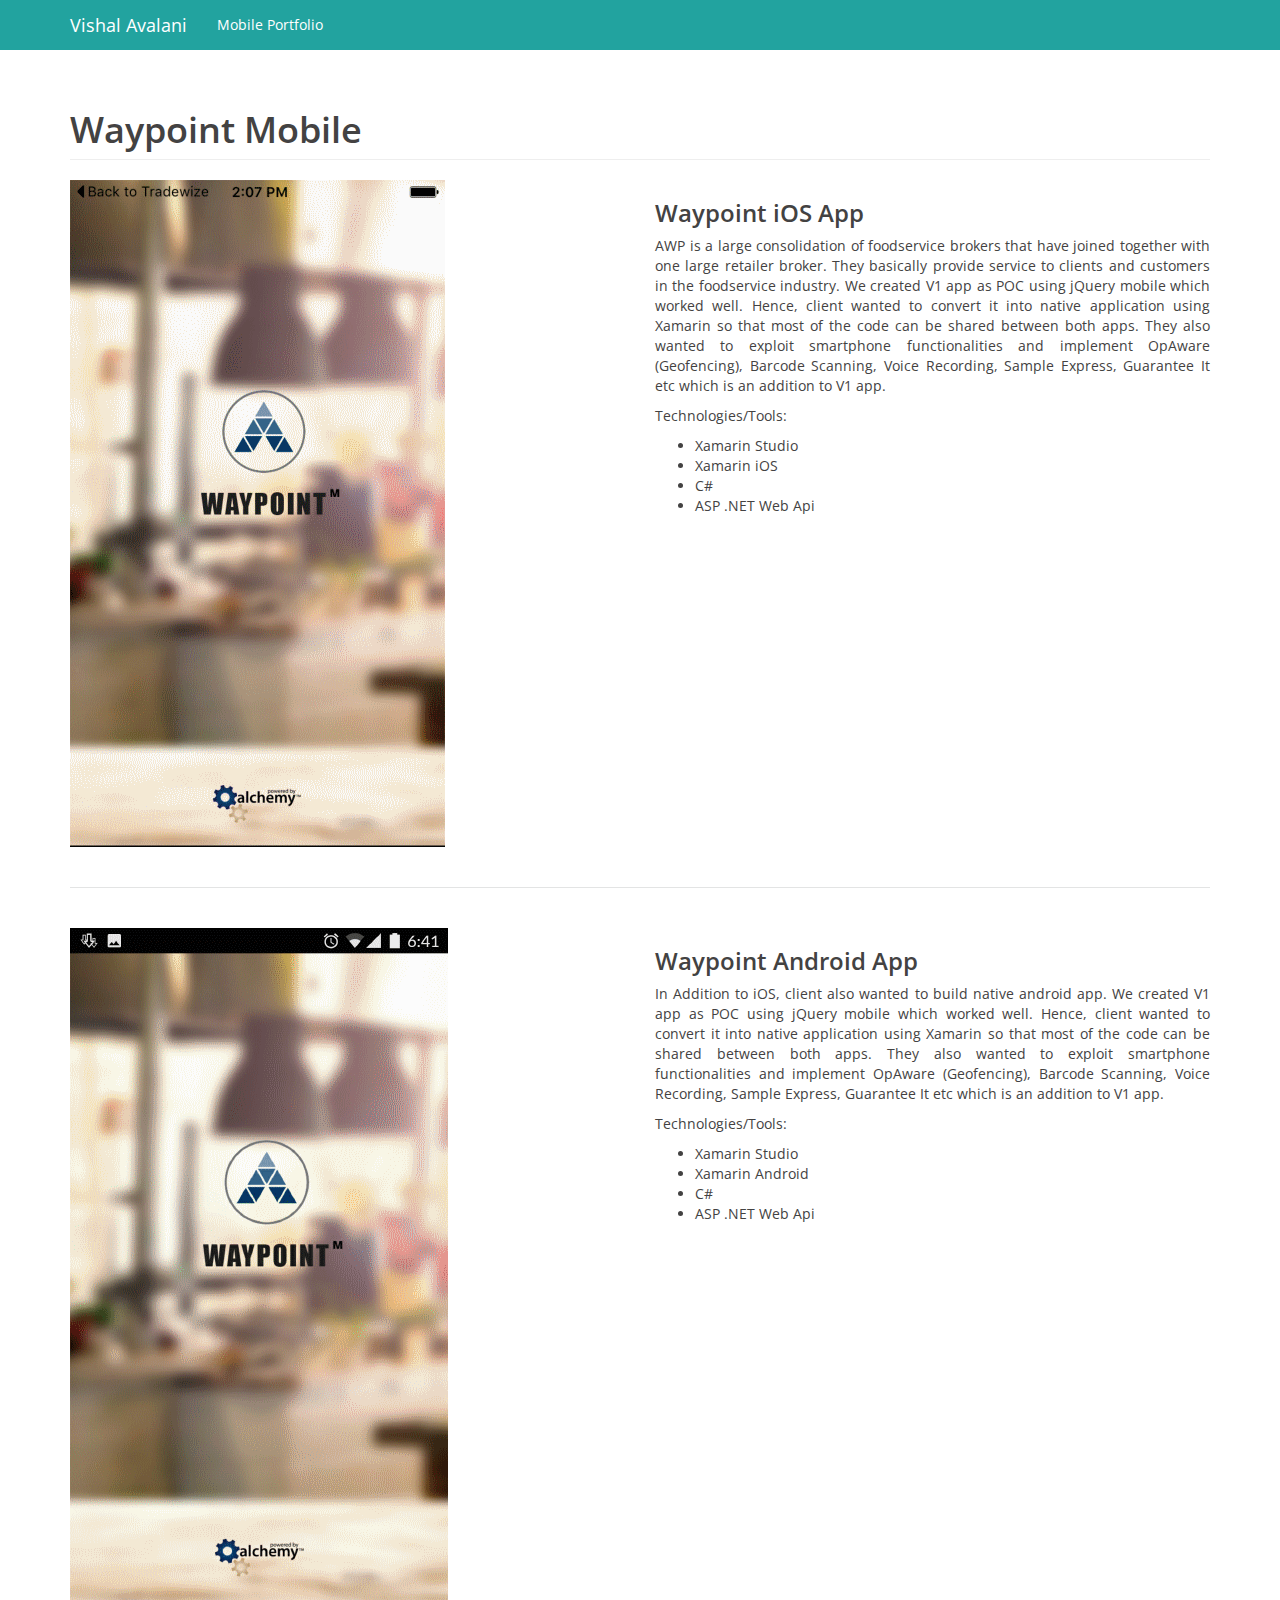
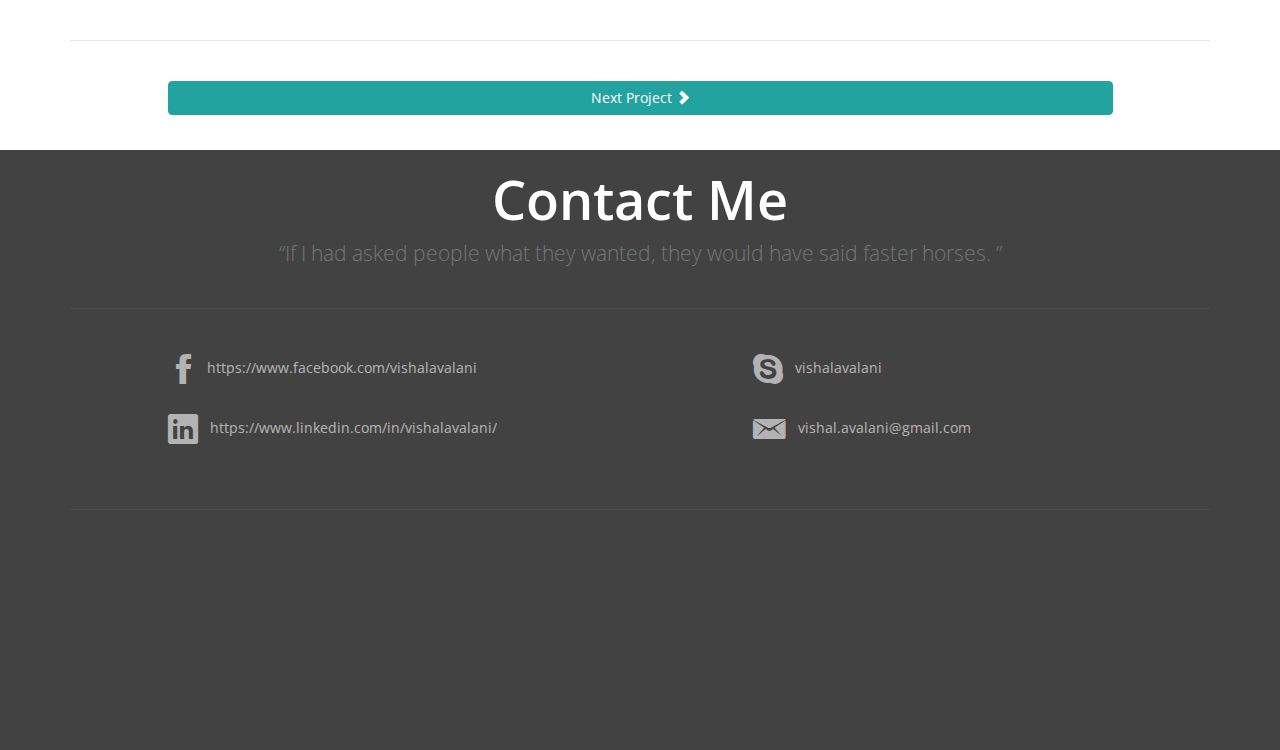
<file: portfolio/mobile.html>
﻿<!DOCTYPE html>
<html lang="en">
<head>
    <meta http-equiv="content-type" content="text/html; charset=UTF-8" />
    <meta http-equiv="content-script-type" content="text/javascript" />
    <meta http-equiv="content-style-type" content="text/css" />
    <meta http-equiv="content-language" content="en" />
    <meta name="viewport" content="width=device-width, initial-scale=1.0" />

    <meta name="ROBOTS" content="NOINDEX, NOFOLLOW">
    <meta name="googlebot" content="noindex">
    <title>Mobile Portfolio</title>
    <!-- Bootstrap core CSS Test Git-->

    <link href="http://fonts.googleapis.com/css?family=Open+Sans:300,600,700" rel="stylesheet" type="text/css" />
    <link href="../css/bootstrap.min.css" rel="stylesheet" />
    <link href="../css/ionicons.min.css" rel="stylesheet" />
    <link href="../css/mobile.css" rel="stylesheet" />
    <link rel="shortcut icon" href="favicon.ico" type="image/x-icon" />
    <link rel="icon" href="favicon.ico" type="image/x-icon" />
</head>
<body>
    <!-- Navigation -->
    <nav class="navbar navbar-inverse navbar-fixed-top" role="navigation">
        <div class="container">
            <!-- Brand and toggle get grouped for better mobile display -->
            <div class="navbar-header">
                <button type="button" class="navbar-toggle" data-toggle="collapse" data-target="#bs-example-navbar-collapse-1">
                    <span class="sr-only">Toggle navigation</span>
                    <span class="icon-bar"></span>
                    <span class="icon-bar"></span>
                    <span class="icon-bar"></span>
                </button>
                <a class="navbar-brand" href="/">Vishal Avalani</a>
            </div>
            <!-- Collect the nav links, forms, and other content for toggling -->
            <div class="collapse navbar-collapse" id="bs-example-navbar-collapse-1">
                <ul class="nav navbar-nav">
                    <li>
                        <a href="../portfolio/mobile.html">Mobile Portfolio</a>
                    </li>
                </ul>
            </div>
            <!-- /.navbar-collapse -->
        </div>
        <!-- /.container -->
    </nav>
    <!-- Page Content -->
    <div class="container">
        <!-- Page Heading -->
        <div class="row">
            <div class="col-lg-12">
                <h1 class="page-header">
                    Waypoint Mobile
                </h1>
            </div>
        </div>
        <!-- /.row -->
        <!-- Project One -->
        <div class="row">
            <div class="col-md-6">
                <img src="../gifs/WaypointiOS.gif" />
            </div>
            <div class="col-md-6">
                <h3>Waypoint iOS App</h3>
                <p style="text-align:justify;">AWP is a large consolidation of foodservice brokers that have joined together with one large retailer broker.  They basically provide service to clients and customers in the foodservice industry. We created V1 app as POC using jQuery mobile which worked well. Hence, client wanted to convert it into native application using Xamarin so that most of the code can be shared between both apps. They also wanted to exploit smartphone functionalities and implement OpAware (Geofencing), Barcode Scanning, Voice Recording, Sample Express, Guarantee It etc which is an addition to V1 app.</p>
                <p>Technologies/Tools:</p>
                <ul>
                    <li>
                        Xamarin Studio
                    </li>
                    <li>
                        Xamarin iOS
                    </li>
                    <li>
                        C#
                    </li>
                    <li>
                        ASP .NET Web Api
                    </li>
                </ul>
            </div>
        </div>
        <!-- /.row -->
        <hr>
        <!-- Project Two -->
        <div class="row">
            <div class="col-md-6">
                <img src="../gifs/WaypointAndroid.gif" />
            </div>
            <div class="col-md-6">
                <h3>Waypoint Android App</h3>
                <p style="text-align:justify;">In Addition to iOS, client also wanted to build native android app. We created V1 app as POC using jQuery mobile which worked well. Hence, client wanted to convert it into native application using Xamarin so that most of the code can be shared between both apps. They also wanted to exploit smartphone functionalities and implement OpAware (Geofencing), Barcode Scanning, Voice Recording, Sample Express, Guarantee It etc which is an addition to V1 app.</p>
                <p>Technologies/Tools:</p>
                <ul>
                    <li>
                        Xamarin Studio
                    </li>
                    <li>
                        Xamarin Android
                    </li>
                    <li>
                        C#
                    </li>
                    <li>
                        ASP .NET Web Api
                    </li>
                </ul>
            </div>
        </div>
        <!-- /.row -->
        <hr>
        <div class="row">
            <div class="col-md-1">&nbsp;</div>
            <div class="col-md-10">
                <a class="btn btn-primary custbutton" href="../portfolio/mobile1.html">Next Project <span class="glyphicon glyphicon-chevron-right"></span></a>
            </div>
            <div class="col-md-1">&nbsp;</div>
        </div>
    </div>
    <div class="background-gray">
        <div id="contact" class="container">
            <h2>Contact Me</h2>
            <p class="lead">
                “If I had asked people what they wanted, they would have said faster horses. ”
            </p>
            <hr />
            <div class="row decresefont">
                <div class="col-md-5 col-md-offset-1">
                    <ul class="no-bullets">
                        <li>
                            <a href="https://www.facebook.com/vishalavalani" target="_blank">
                                <span class="ion-social-facebook font60" style="margin-left:8px;"></span>
                                &nbsp;&nbsp;&nbsp;https://www.facebook.com/vishalavalani
                            </a>
                        </li>
                        <li>
                            <a href="https://www.linkedin.com/in/vishalavalani/" target="_blank">
                                <span class="ion-social-linkedin font60"></span>
                                &nbsp;&nbsp;https://www.linkedin.com/in/vishalavalani/
                            </a>
                        </li>
                    </ul>
                </div>
                <div class="col-md-5 col-md-offset-1">
                    <ul class="no-bullets">
                        <li>
                            <a href="javascript:void(0);">
                                <span class="ion-social-skype font60"></span>
                                &nbsp;&nbsp;vishalavalani
                            </a>
                        </li>
                        <li>
                            <a href="mailto:vishal.avalani@gmail.com">
                                <span class="ion-email font60"></span>
                                <span style="unicode-bidi:bidi-override; direction: rtl;">
                                    moc.liamg@inalava.lahsiv&nbsp;&nbsp;
                                </span>
                            </a>
                        </li>
                    </ul>
                </div>
            </div>
            <hr />
        </div>
    </div>
    <!-- Bootstrap core JavaScript -->
    <script type="text/javascript" src="../js/jquery.min.js"></script>
    <script type="text/javascript" src="../js/bootstrap.min.js"></script>
</body>
</html>
</file>
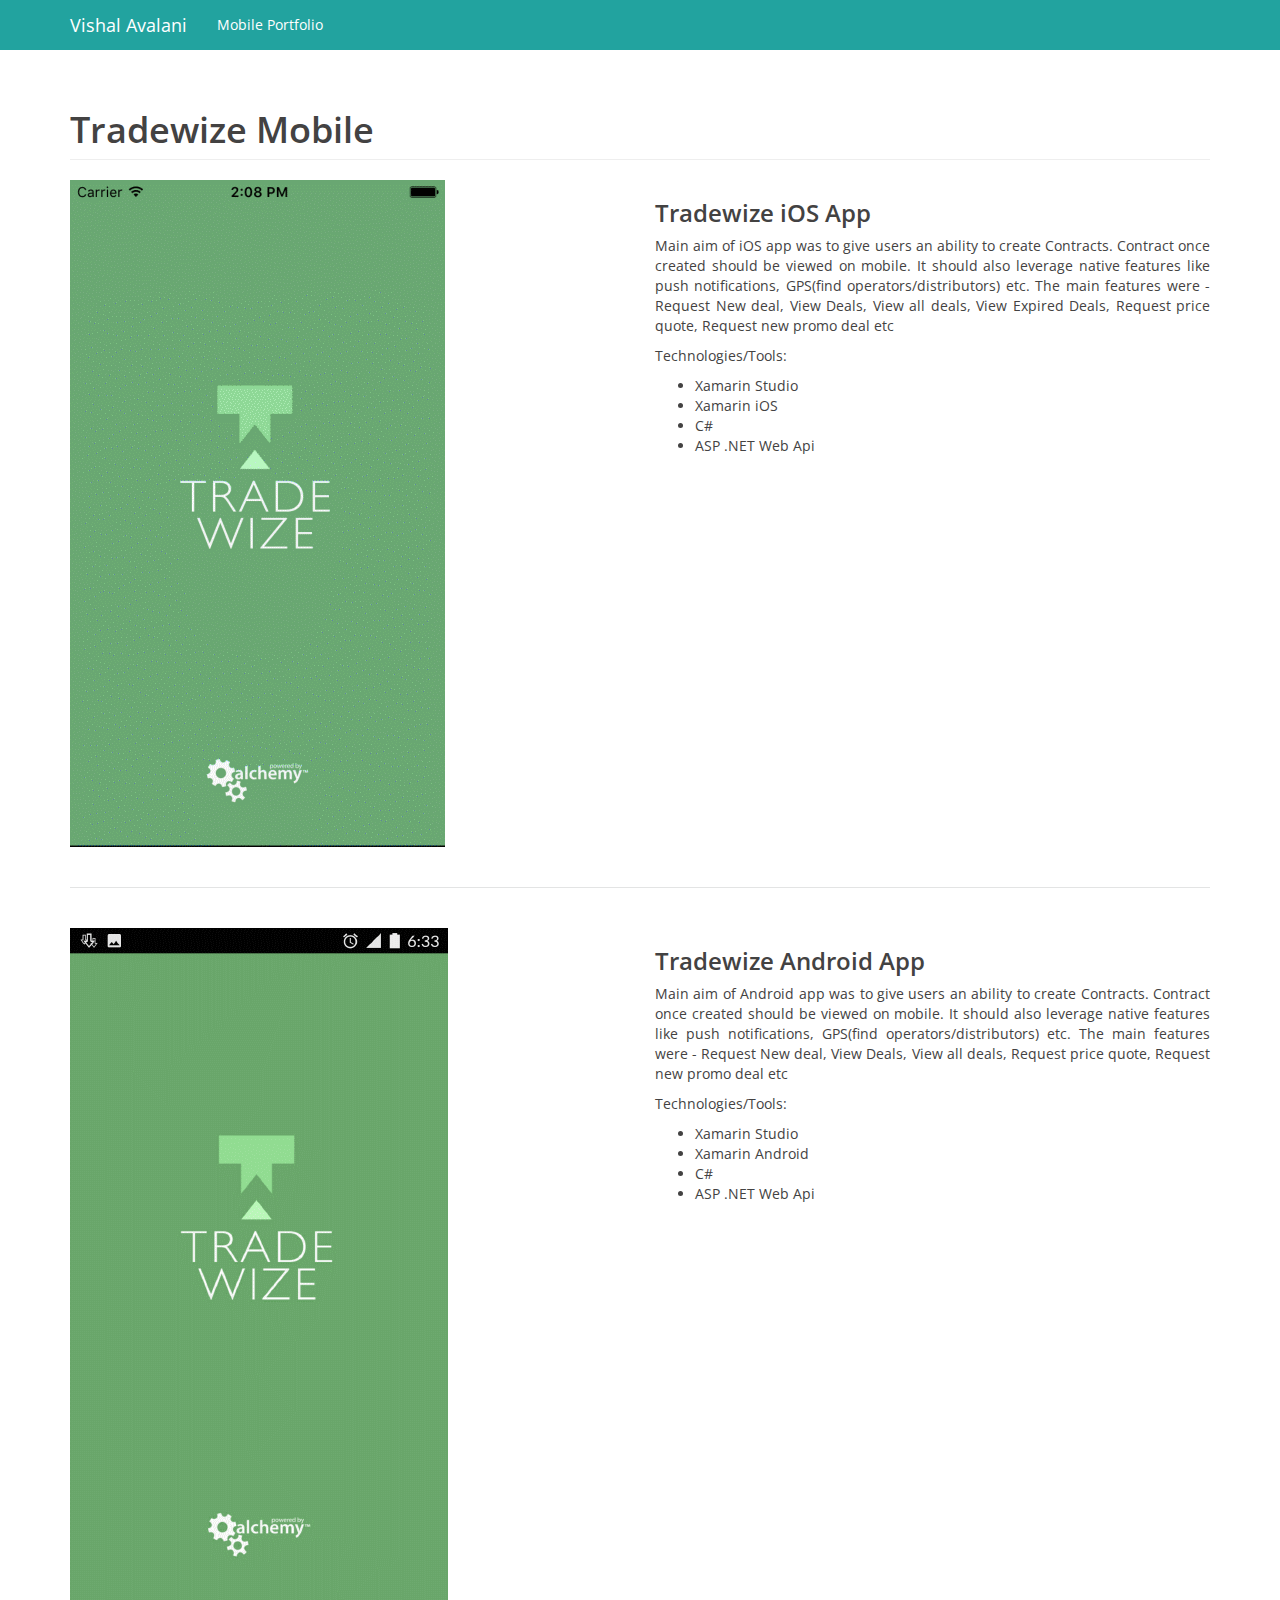
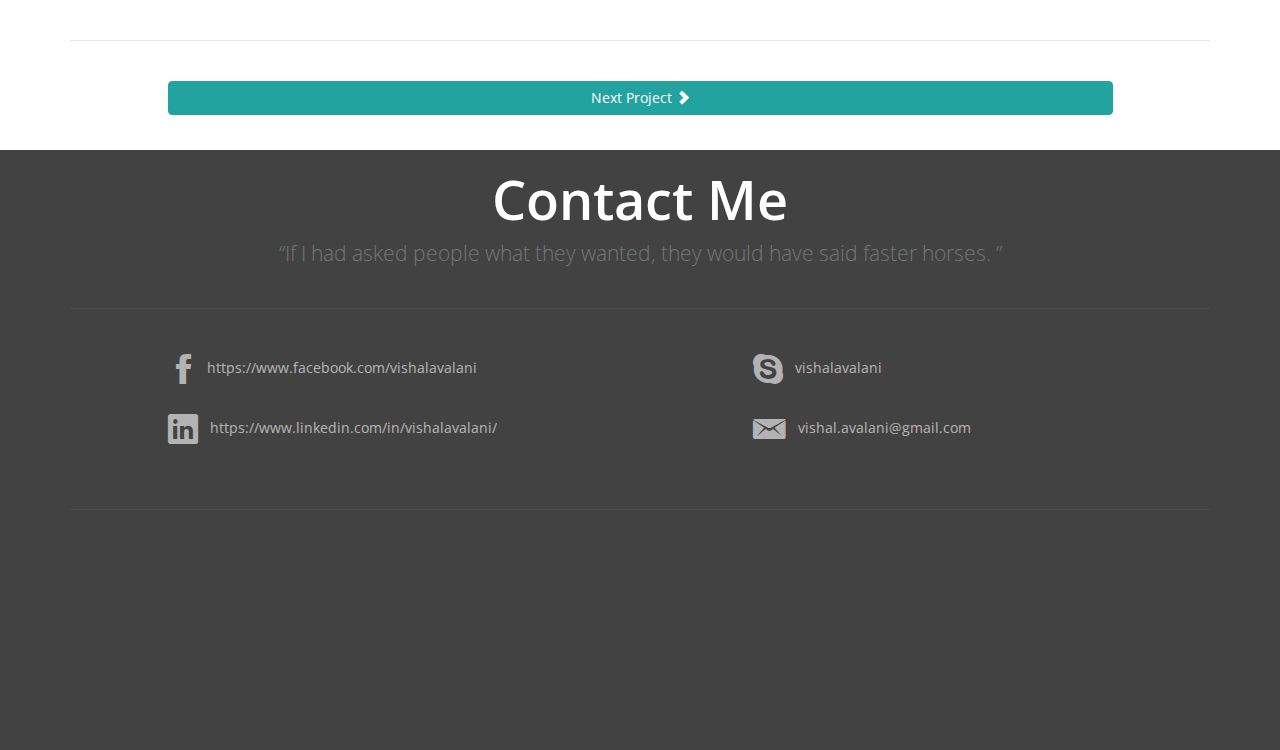
<file: portfolio/mobile1.html>
﻿<!DOCTYPE html>
<html lang="en">
<head>
    <meta http-equiv="content-type" content="text/html; charset=UTF-8" />
    <meta http-equiv="content-script-type" content="text/javascript" />
    <meta http-equiv="content-style-type" content="text/css" />
    <meta http-equiv="content-language" content="en" />
    <meta name="viewport" content="width=device-width, initial-scale=1.0" />

    <meta name="ROBOTS" content="NOINDEX, NOFOLLOW">
    <meta name="googlebot" content="noindex">
    <title>Mobile Portfolio</title>
    <!-- Bootstrap core CSS Test Git-->

    <link href="http://fonts.googleapis.com/css?family=Open+Sans:300,600,700" rel="stylesheet" type="text/css" />
    <link href="../css/bootstrap.min.css" rel="stylesheet" />
    <link href="../css/ionicons.min.css" rel="stylesheet" />
    <link href="../css/mobile.css" rel="stylesheet" />
    <link rel="shortcut icon" href="/favicon.ico" type="image/x-icon" />
    <link rel="icon" href="/favicon.ico" type="image/x-icon" />
</head>
<body>
    <!-- Navigation -->
    <nav class="navbar navbar-inverse navbar-fixed-top" role="navigation">
        <div class="container">
            <!-- Brand and toggle get grouped for better mobile display -->
            <div class="navbar-header">
                <button type="button" class="navbar-toggle" data-toggle="collapse" data-target="#bs-example-navbar-collapse-1">
                    <span class="sr-only">Toggle navigation</span>
                    <span class="icon-bar"></span>
                    <span class="icon-bar"></span>
                    <span class="icon-bar"></span>
                </button>
                <a class="navbar-brand" href="/">Vishal Avalani</a>
            </div>
            <!-- Collect the nav links, forms, and other content for toggling -->
            <div class="collapse navbar-collapse" id="bs-example-navbar-collapse-1">
                <ul class="nav navbar-nav">
                    <li>
                        <a href="../portfolio/mobile.html">Mobile Portfolio</a>
                    </li>
                </ul>
            </div>
            <!-- /.navbar-collapse -->
        </div>
        <!-- /.container -->
    </nav>
    <!-- Page Content -->
    <div class="container">
        <!-- Page Heading -->
        <div class="row">
            <div class="col-lg-12">
                <h1 class="page-header">
                    Tradewize Mobile
                </h1>
            </div>
        </div>
        <!-- /.row -->
        <!-- Project One -->
        <div class="row">
            <div class="col-md-6">
                <img src="../gifs/TradewizeiOS.gif" />
            </div>
            <div class="col-md-6">
                <h3>Tradewize iOS App</h3>
                <p style="text-align:justify;">Main aim of iOS app was to give users an ability to create Contracts. Contract once created should be viewed on mobile. It should also leverage native features like push notifications, GPS(find operators/distributors) etc. The main features were - Request New deal, View Deals, View all deals, View Expired Deals, Request price quote, Request new promo deal etc</p>
                <p>Technologies/Tools:</p>
                <ul>
                    <li>
                        Xamarin Studio
                    </li>
                    <li>
                        Xamarin iOS
                    </li>
                    <li>
                        C#
                    </li>
                    <li>
                        ASP .NET Web Api
                    </li>
                </ul>
            </div>
        </div>
        <!-- /.row -->
        <hr>
        <!-- Project Two -->
        <div class="row">
            <div class="col-md-6">
                <img src="../gifs/TradewizeAndroid.gif" />
            </div>
            <div class="col-md-6">
                <h3>Tradewize Android App</h3>
                <p style="text-align:justify;">Main aim of Android app was to give users an ability to create Contracts. Contract once created should be viewed on mobile. It should also leverage native features like push notifications, GPS(find operators/distributors) etc. The main features were - Request New deal, View Deals, View all deals, Request price quote, Request new promo deal etc</p>
                <p>Technologies/Tools:</p>
                <ul>
                    <li>
                        Xamarin Studio
                    </li>
                    <li>
                        Xamarin Android
                    </li>
                    <li>
                        C#
                    </li>
                    <li>
                        ASP .NET Web Api
                    </li>
                </ul>
            </div>
        </div>
        <!-- /.row -->
        <hr>
        <div class="row">
            <div class="col-md-1">&nbsp;</div>
            <div class="col-md-10">
                <a class="btn btn-primary custbutton" href="../portfolio/mobile2.html">Next Project <span class="glyphicon glyphicon-chevron-right"></span></a>
            </div>
            <div class="col-md-1">&nbsp;</div>
        </div>
    </div>
    <div class="background-gray">
        <div id="contact" class="container">
            <h2>Contact Me</h2>
            <p class="lead">
                “If I had asked people what they wanted, they would have said faster horses. ”
            </p>
            <hr />
            <div class="row decresefont">
                <div class="col-md-5 col-md-offset-1">
                    <ul class="no-bullets">
                        <li>
                            <a href="https://www.facebook.com/vishalavalani" target="_blank">
                                <span class="ion-social-facebook font60" style="margin-left:8px;"></span>
                                &nbsp;&nbsp;&nbsp;https://www.facebook.com/vishalavalani
                            </a>
                        </li>
                        <li>
                            <a href="https://www.linkedin.com/in/vishalavalani/" target="_blank">
                                <span class="ion-social-linkedin font60"></span>
                                &nbsp;&nbsp;https://www.linkedin.com/in/vishalavalani/
                            </a>
                        </li>
                    </ul>
                </div>
                <div class="col-md-5 col-md-offset-1">
                    <ul class="no-bullets">
                        <li>
                            <a href="javascript:void(0);">
                                <span class="ion-social-skype font60"></span>
                                &nbsp;&nbsp;vishalavalani
                            </a>
                        </li>
                        <li>
                            <a href="mailto:vishal.avalani@gmail.com">
                                <span class="ion-email font60"></span>
                                <span style="unicode-bidi:bidi-override; direction: rtl;">
                                    moc.liamg@inalava.lahsiv&nbsp;&nbsp;
                                </span>
                            </a>
                        </li>
                    </ul>
                </div>
            </div>
            <hr />
        </div>
    </div>
    <!-- Bootstrap core JavaScript -->
    <script type="text/javascript" src="../js/jquery.min.js"></script>
    <script type="text/javascript" src="../js/bootstrap.min.js"></script>
</body>
</html>
</file>
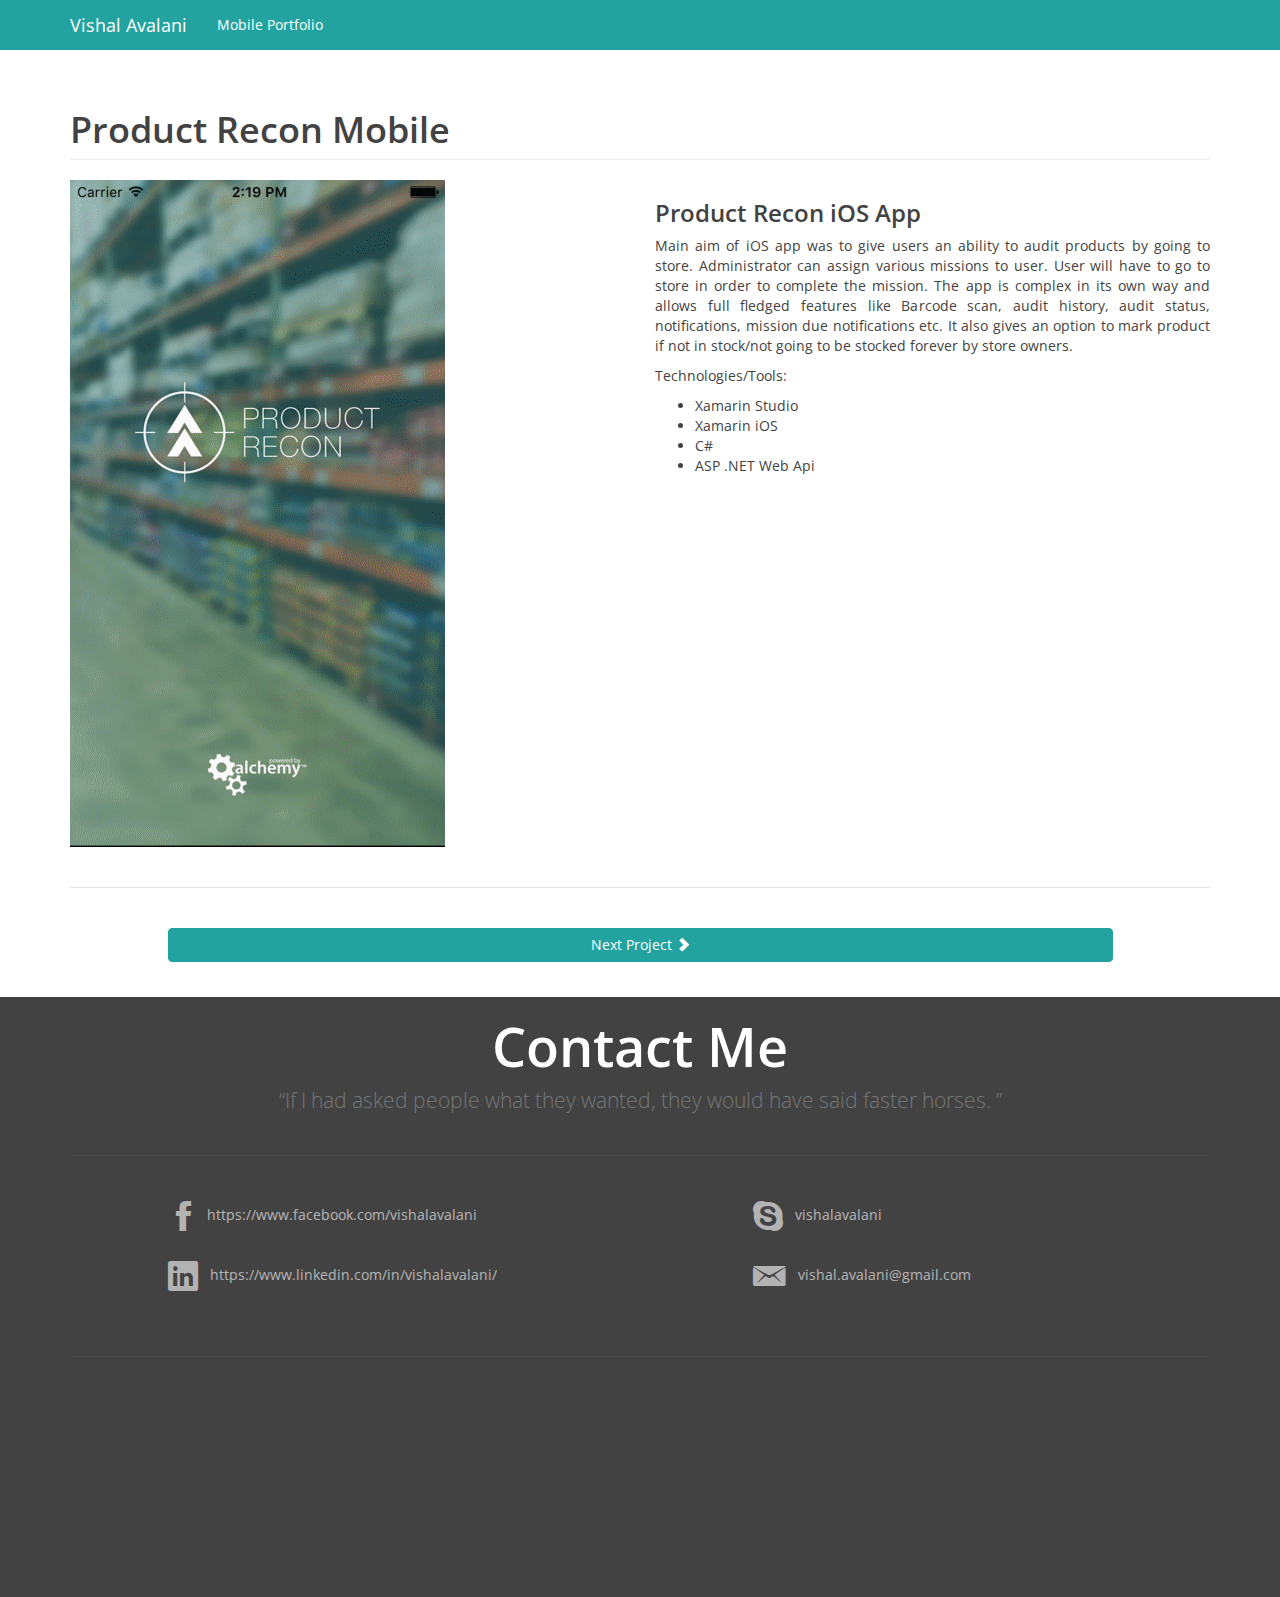
<file: portfolio/mobile2.html>
﻿<!DOCTYPE html>
<html lang="en">
<head>
    <meta http-equiv="content-type" content="text/html; charset=UTF-8" />
    <meta http-equiv="content-script-type" content="text/javascript" />
    <meta http-equiv="content-style-type" content="text/css" />
    <meta http-equiv="content-language" content="en" />
    <meta name="viewport" content="width=device-width, initial-scale=1.0" />

    <meta name="ROBOTS" content="NOINDEX, NOFOLLOW">
    <meta name="googlebot" content="noindex">
    <title>Mobile Portfolio</title>
    <!-- Bootstrap core CSS Test Git-->

    <link href="http://fonts.googleapis.com/css?family=Open+Sans:300,600,700" rel="stylesheet" type="text/css" />
    <link href="../css/bootstrap.min.css" rel="stylesheet" />
    <link href="../css/ionicons.min.css" rel="stylesheet" />
    <link href="../css/mobile.css" rel="stylesheet" />
    <link rel="shortcut icon" href="/favicon.ico" type="image/x-icon" />
    <link rel="icon" href="/favicon.ico" type="image/x-icon" />
</head>
<body>
    <!-- Navigation -->
    <nav class="navbar navbar-inverse navbar-fixed-top" role="navigation">
        <div class="container">
            <!-- Brand and toggle get grouped for better mobile display -->
            <div class="navbar-header">
                <button type="button" class="navbar-toggle" data-toggle="collapse" data-target="#bs-example-navbar-collapse-1">
                    <span class="sr-only">Toggle navigation</span>
                    <span class="icon-bar"></span>
                    <span class="icon-bar"></span>
                    <span class="icon-bar"></span>
                </button>
                <a class="navbar-brand" href="/">Vishal Avalani</a>
            </div>
            <!-- Collect the nav links, forms, and other content for toggling -->
            <div class="collapse navbar-collapse" id="bs-example-navbar-collapse-1">
                <ul class="nav navbar-nav">
                    <li>
                        <a href="../portfolio/mobile.html">Mobile Portfolio</a>
                    </li>
                </ul>
            </div>
            <!-- /.navbar-collapse -->
        </div>
        <!-- /.container -->
    </nav>
    <!-- Page Content -->
    <div class="container">
        <!-- Page Heading -->
        <div class="row">
            <div class="col-lg-12">
                <h1 class="page-header">
                    Product Recon Mobile
                </h1>
            </div>
        </div>
        <!-- /.row -->
        <!-- Project One -->
        <div class="row">
            <div class="col-md-6">
                <img src="../gifs/ProductReconiOS.gif" />
            </div>
            <div class="col-md-6">
                <h3>Product Recon iOS App</h3>
                <p style="text-align:justify;">Main aim of iOS app was to give users an ability to audit products by going to store. Administrator can assign various missions to user. User will have to go to store in order to complete the mission. The app is complex in its own way and allows full fledged features like Barcode scan, audit history, audit status, notifications, mission due notifications etc. It also gives an option to mark product if not in stock/not going to be stocked forever by store owners.</p>
                <p>Technologies/Tools:</p>
                <ul>
                    <li>
                        Xamarin Studio
                    </li>
                    <li>
                        Xamarin iOS
                    </li>
                    <li>
                        C#
                    </li>
                    <li>
                        ASP .NET Web Api
                    </li>
                </ul>
            </div>
        </div>
        <!-- /.row -->
        <hr>
        <div class="row">
            <div class="col-md-1">&nbsp;</div>
            <div class="col-md-10">
                <a class="btn btn-primary custbutton" href="../portfolio/mobile3.html">Next Project <span class="glyphicon glyphicon-chevron-right"></span></a>
            </div>
            <div class="col-md-1">&nbsp;</div>
        </div>
    </div>
    <div class="background-gray">
        <div id="contact" class="container">
            <h2>Contact Me</h2>
            <p class="lead">
                “If I had asked people what they wanted, they would have said faster horses. ”
            </p>
            <hr />
            <div class="row decresefont">
                <div class="col-md-5 col-md-offset-1">
                    <ul class="no-bullets">
                        <li>
                            <a href="https://www.facebook.com/vishalavalani" target="_blank">
                                <span class="ion-social-facebook font60" style="margin-left:8px;"></span>
                                &nbsp;&nbsp;&nbsp;https://www.facebook.com/vishalavalani
                            </a>
                        </li>
                        <li>
                            <a href="https://www.linkedin.com/in/vishalavalani/" target="_blank">
                                <span class="ion-social-linkedin font60"></span>
                                &nbsp;&nbsp;https://www.linkedin.com/in/vishalavalani/
                            </a>
                        </li>
                    </ul>
                </div>
                <div class="col-md-5 col-md-offset-1">
                    <ul class="no-bullets">
                        <li>
                            <a href="javascript:void(0);">
                                <span class="ion-social-skype font60"></span>
                                &nbsp;&nbsp;vishalavalani
                            </a>
                        </li>
                        <li>
                            <a href="mailto:vishal.avalani@gmail.com">
                                <span class="ion-email font60"></span>
                                <span style="unicode-bidi:bidi-override; direction: rtl;">
                                    moc.liamg@inalava.lahsiv&nbsp;&nbsp;
                                </span>
                            </a>
                        </li>
                    </ul>
                </div>
            </div>
            <hr />
        </div>
    </div>
    <!-- Bootstrap core JavaScript -->
    <script type="text/javascript" src="../js/jquery.min.js"></script>
    <script type="text/javascript" src="../js/bootstrap.min.js"></script>
</body>
</html>
</file>
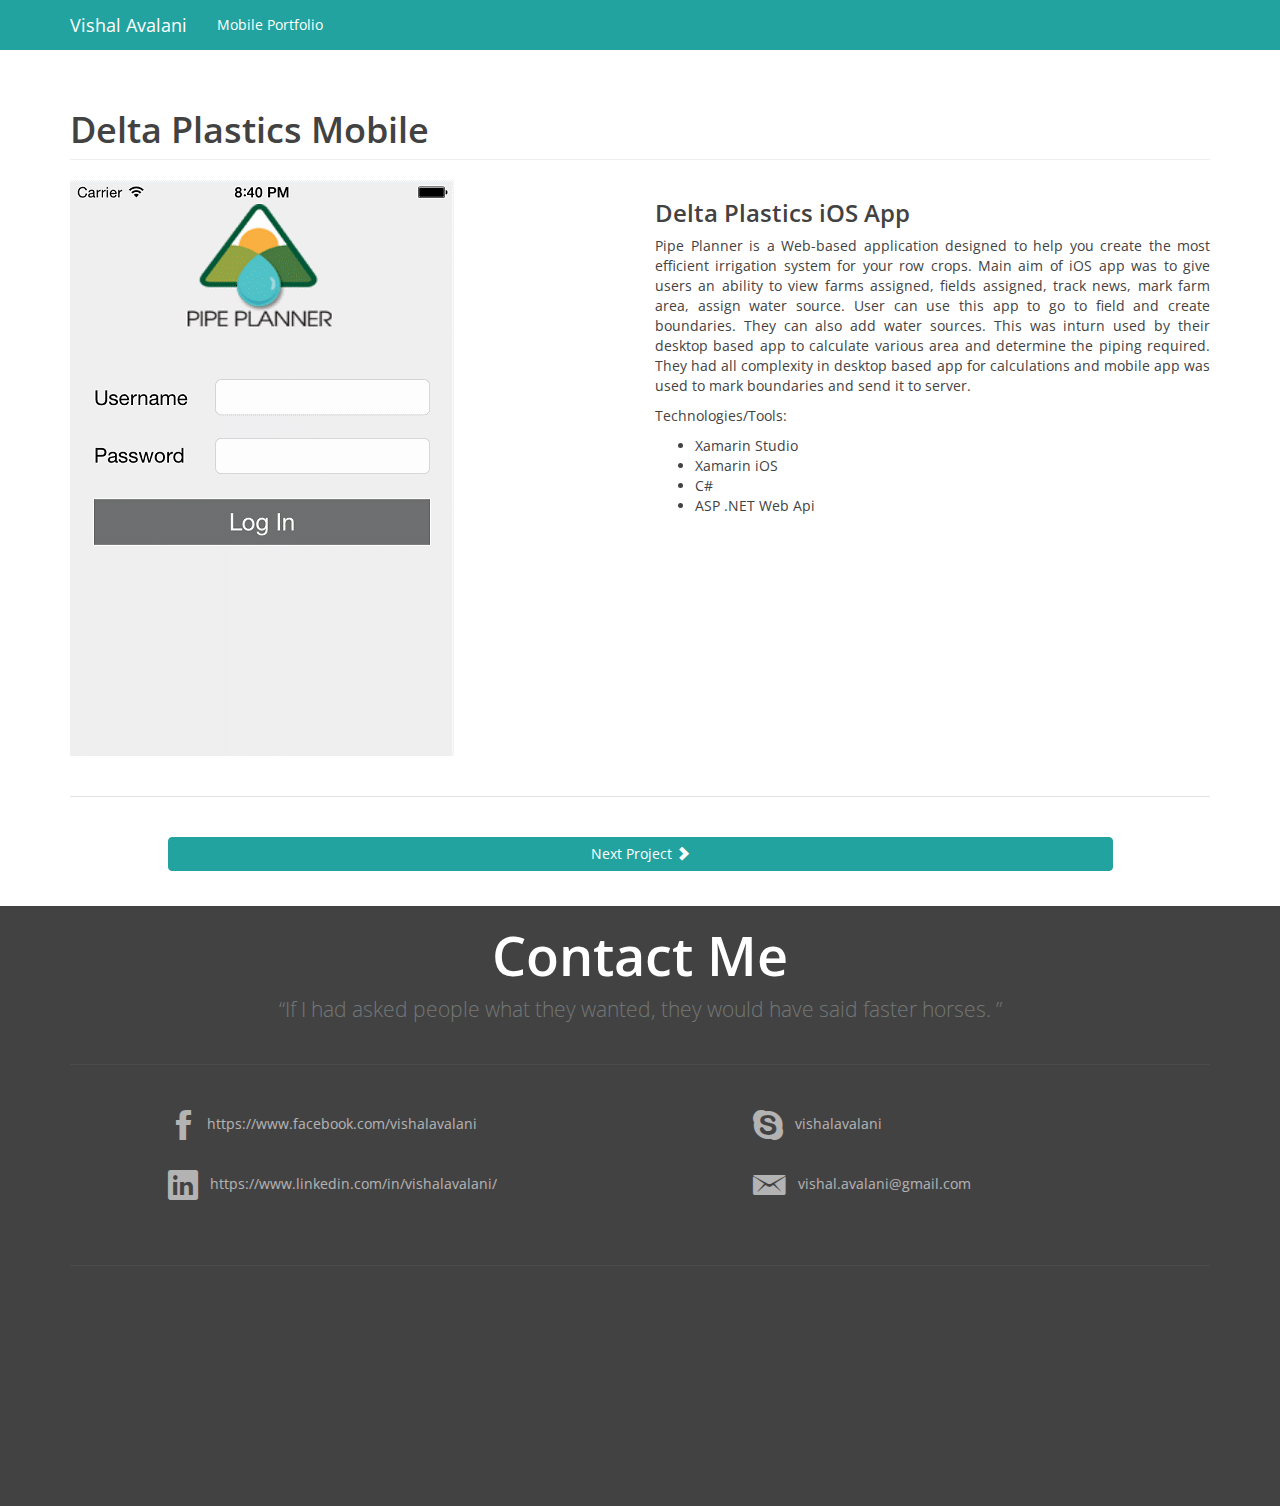
<file: portfolio/mobile3.html>
﻿<!DOCTYPE html>
<html lang="en">
<head>
    <meta http-equiv="content-type" content="text/html; charset=UTF-8" />
    <meta http-equiv="content-script-type" content="text/javascript" />
    <meta http-equiv="content-style-type" content="text/css" />
    <meta http-equiv="content-language" content="en" />
    <meta name="viewport" content="width=device-width, initial-scale=1.0" />

    <meta name="ROBOTS" content="NOINDEX, NOFOLLOW">
    <meta name="googlebot" content="noindex">
    <title>Mobile Portfolio</title>
    <!-- Bootstrap core CSS Test Git-->

    <link href="http://fonts.googleapis.com/css?family=Open+Sans:300,600,700" rel="stylesheet" type="text/css" />
    <link href="../css/bootstrap.min.css" rel="stylesheet" />
    <link href="../css/ionicons.min.css" rel="stylesheet" />
    <link href="../css/mobile.css" rel="stylesheet" />
    <link rel="shortcut icon" href="/favicon.ico" type="image/x-icon" />
    <link rel="icon" href="/favicon.ico" type="image/x-icon" />
</head>
<body>
    <!-- Navigation -->
    <nav class="navbar navbar-inverse navbar-fixed-top" role="navigation">
        <div class="container">
            <!-- Brand and toggle get grouped for better mobile display -->
            <div class="navbar-header">
                <button type="button" class="navbar-toggle" data-toggle="collapse" data-target="#bs-example-navbar-collapse-1">
                    <span class="sr-only">Toggle navigation</span>
                    <span class="icon-bar"></span>
                    <span class="icon-bar"></span>
                    <span class="icon-bar"></span>
                </button>
                <a class="navbar-brand" href="/">Vishal Avalani</a>
            </div>
            <!-- Collect the nav links, forms, and other content for toggling -->
            <div class="collapse navbar-collapse" id="bs-example-navbar-collapse-1">
                <ul class="nav navbar-nav">
                    <li>
                        <a href="../portfolio/mobile.html">Mobile Portfolio</a>
                    </li>
                </ul>
            </div>
            <!-- /.navbar-collapse -->
        </div>
        <!-- /.container -->
    </nav>
    <!-- Page Content -->
    <div class="container">
        <!-- Page Heading -->
        <div class="row">
            <div class="col-lg-12">
                <h1 class="page-header">
                    Delta Plastics Mobile
                </h1>
            </div>
        </div>
        <!-- /.row -->
        <!-- Project One -->
        <div class="row">
            <div class="col-md-6">
                <img src="../gifs/DeltaiOS.gif" />
            </div>
            <div class="col-md-6">
                <h3>Delta Plastics iOS App</h3>
                <p style="text-align:justify;">Pipe Planner is a Web-based application designed to help you create the most efficient irrigation system for your row crops. Main aim of iOS app was to give users an ability to view farms assigned, fields assigned, track news, mark farm area, assign water source. User can use this app to go to field and create boundaries. They can also add water sources. This was inturn used by their desktop based app to calculate various area and determine the piping required. They had all complexity in desktop based app for calculations and mobile app was used to mark boundaries and send it to server.</p>
                <p>Technologies/Tools:</p>
                <ul>
                    <li>
                        Xamarin Studio
                    </li>
                    <li>
                        Xamarin iOS
                    </li>
                    <li>
                        C#
                    </li>
                    <li>
                        ASP .NET Web Api
                    </li>
                </ul>
            </div>
        </div>
        <!-- /.row -->
        <hr>
        <div class="row">
            <div class="col-md-1">&nbsp;</div>
            <div class="col-md-10">
                <a class="btn btn-primary custbutton" href="../portfolio/mobile4.html">Next Project <span class="glyphicon glyphicon-chevron-right"></span></a>
            </div>
            <div class="col-md-1">&nbsp;</div>
        </div>
    </div>
    <div class="background-gray">
        <div id="contact" class="container">
            <h2>Contact Me</h2>
            <p class="lead">
                “If I had asked people what they wanted, they would have said faster horses. ”
            </p>
            <hr />
            <div class="row decresefont">
                <div class="col-md-5 col-md-offset-1">
                    <ul class="no-bullets">
                        <li>
                            <a href="https://www.facebook.com/vishalavalani" target="_blank">
                                <span class="ion-social-facebook font60" style="margin-left:8px;"></span>
                                &nbsp;&nbsp;&nbsp;https://www.facebook.com/vishalavalani
                            </a>
                        </li>
                        <li>
                            <a href="https://www.linkedin.com/in/vishalavalani/" target="_blank">
                                <span class="ion-social-linkedin font60"></span>
                                &nbsp;&nbsp;https://www.linkedin.com/in/vishalavalani/
                            </a>
                        </li>
                    </ul>
                </div>
                <div class="col-md-5 col-md-offset-1">
                    <ul class="no-bullets">
                        <li>
                            <a href="javascript:void(0);">
                                <span class="ion-social-skype font60"></span>
                                &nbsp;&nbsp;vishalavalani
                            </a>
                        </li>
                        <li>
                            <a href="mailto:vishal.avalani@gmail.com">
                                <span class="ion-email font60"></span>
                                <span style="unicode-bidi:bidi-override; direction: rtl;">
                                    moc.liamg@inalava.lahsiv&nbsp;&nbsp;
                                </span>
                            </a>
                        </li>
                    </ul>
                </div>
            </div>
            <hr />
        </div>
    </div>
    <!-- Bootstrap core JavaScript -->
    <script type="text/javascript" src="../js/jquery.min.js"></script>
    <script type="text/javascript" src="../js/bootstrap.min.js"></script>
</body>
</html>
</file>
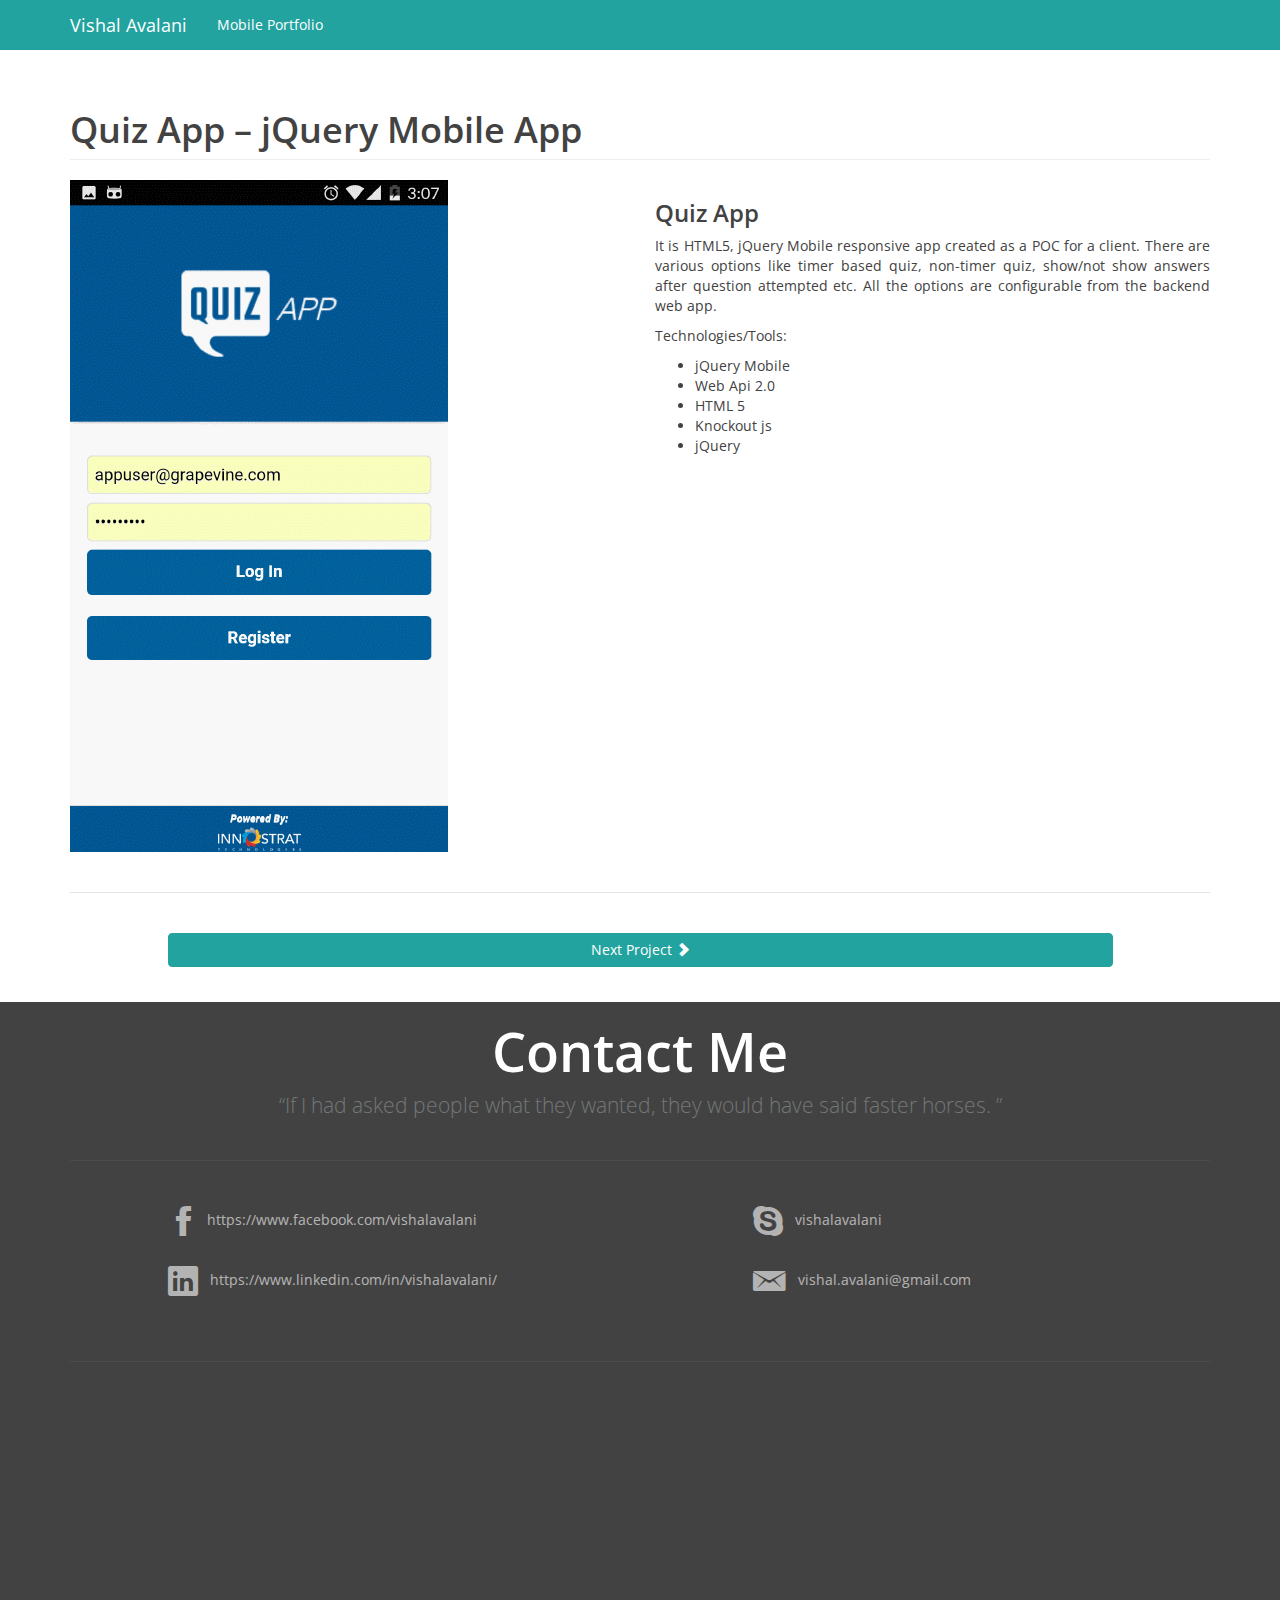
<file: portfolio/mobile4.html>
﻿<!DOCTYPE html>
<html lang="en">
<head>
    <meta http-equiv="content-type" content="text/html; charset=UTF-8" />
    <meta http-equiv="content-script-type" content="text/javascript" />
    <meta http-equiv="content-style-type" content="text/css" />
    <meta http-equiv="content-language" content="en" />
    <meta name="viewport" content="width=device-width, initial-scale=1.0" />

    <meta name="ROBOTS" content="NOINDEX, NOFOLLOW">
    <meta name="googlebot" content="noindex">
    <title>Mobile Portfolio</title>
    <!-- Bootstrap core CSS Test Git-->

    <link href="http://fonts.googleapis.com/css?family=Open+Sans:300,600,700" rel="stylesheet" type="text/css" />
    <link href="../css/bootstrap.min.css" rel="stylesheet" />
    <link href="../css/ionicons.min.css" rel="stylesheet" />
    <link href="../css/mobile.css" rel="stylesheet" />
    <link rel="shortcut icon" href="/favicon.ico" type="image/x-icon" />
    <link rel="icon" href="/favicon.ico" type="image/x-icon" />
</head>
<body>
    <!-- Navigation -->
    <nav class="navbar navbar-inverse navbar-fixed-top" role="navigation">
        <div class="container">
            <!-- Brand and toggle get grouped for better mobile display -->
            <div class="navbar-header">
                <button type="button" class="navbar-toggle" data-toggle="collapse" data-target="#bs-example-navbar-collapse-1">
                    <span class="sr-only">Toggle navigation</span>
                    <span class="icon-bar"></span>
                    <span class="icon-bar"></span>
                    <span class="icon-bar"></span>
                </button>
                <a class="navbar-brand" href="/">Vishal Avalani</a>
            </div>
            <!-- Collect the nav links, forms, and other content for toggling -->
            <div class="collapse navbar-collapse" id="bs-example-navbar-collapse-1">
                <ul class="nav navbar-nav">
                    <li>
                        <a href="../portfolio/mobile.html">Mobile Portfolio</a>
                    </li>
                </ul>
            </div>
            <!-- /.navbar-collapse -->
        </div>
        <!-- /.container -->
    </nav>
    <!-- Page Content -->
    <div class="container">
        <!-- Page Heading -->
        <div class="row">
            <div class="col-lg-12">
                <h1 class="page-header">
                    Quiz App – jQuery Mobile App
                </h1>
            </div>
        </div>
        <!-- /.row -->
        <!-- Project One -->
        <div class="row">
            <div class="col-md-6">
                <img src="../gifs/QuizApp.gif" />
            </div>
            <div class="col-md-6">
                <h3>Quiz App</h3>
                <p style="text-align:justify;">It is HTML5, jQuery Mobile responsive app created as a POC for a client. There are various options like timer based quiz, non-timer quiz, show/not show answers after question attempted etc. All the options are configurable from the backend web app.</p>
                <p>Technologies/Tools:</p>
                <ul>
                    <li>
                        jQuery Mobile
                    </li>
                    <li>
                        Web Api 2.0
                    </li>
                    <li>
                        HTML 5
                    </li>
                    <li>
                        Knockout js
                    </li>
                    <li>
                        jQuery
                    </li>
                </ul>
            </div>
        </div>
        <!-- /.row -->
        <hr>
        <div class="row">
            <div class="col-md-1">&nbsp;</div>
            <div class="col-md-10">
                <a class="btn btn-primary custbutton" href="../portfolio/mobile5.html">Next Project <span class="glyphicon glyphicon-chevron-right"></span></a>
            </div>
            <div class="col-md-1">&nbsp;</div>
        </div>
    </div>
    <div class="background-gray">
        <div id="contact" class="container">
            <h2>Contact Me</h2>
            <p class="lead">
                “If I had asked people what they wanted, they would have said faster horses. ”
            </p>
            <hr />
            <div class="row decresefont">
                <div class="col-md-5 col-md-offset-1">
                    <ul class="no-bullets">
                        <li>
                            <a href="https://www.facebook.com/vishalavalani" target="_blank">
                                <span class="ion-social-facebook font60" style="margin-left:8px;"></span>
                                &nbsp;&nbsp;&nbsp;https://www.facebook.com/vishalavalani
                            </a>
                        </li>
                        <li>
                            <a href="https://www.linkedin.com/in/vishalavalani/" target="_blank">
                                <span class="ion-social-linkedin font60"></span>
                                &nbsp;&nbsp;https://www.linkedin.com/in/vishalavalani/
                            </a>
                        </li>
                    </ul>
                </div>
                <div class="col-md-5 col-md-offset-1">
                    <ul class="no-bullets">
                        <li>
                            <a href="javascript:void(0);">
                                <span class="ion-social-skype font60"></span>
                                &nbsp;&nbsp;vishalavalani
                            </a>
                        </li>
                        <li>
                            <a href="mailto:vishal.avalani@gmail.com">
                                <span class="ion-email font60"></span>
                                <span style="unicode-bidi:bidi-override; direction: rtl;">
                                    moc.liamg@inalava.lahsiv&nbsp;&nbsp;
                                </span>
                            </a>
                        </li>
                    </ul>
                </div>
            </div>
            <hr />
        </div>
    </div>
    <!-- Bootstrap core JavaScript -->
    <script type="text/javascript" src="../js/jquery.min.js"></script>
    <script type="text/javascript" src="../js/bootstrap.min.js"></script>
</body>
</html>
</file>
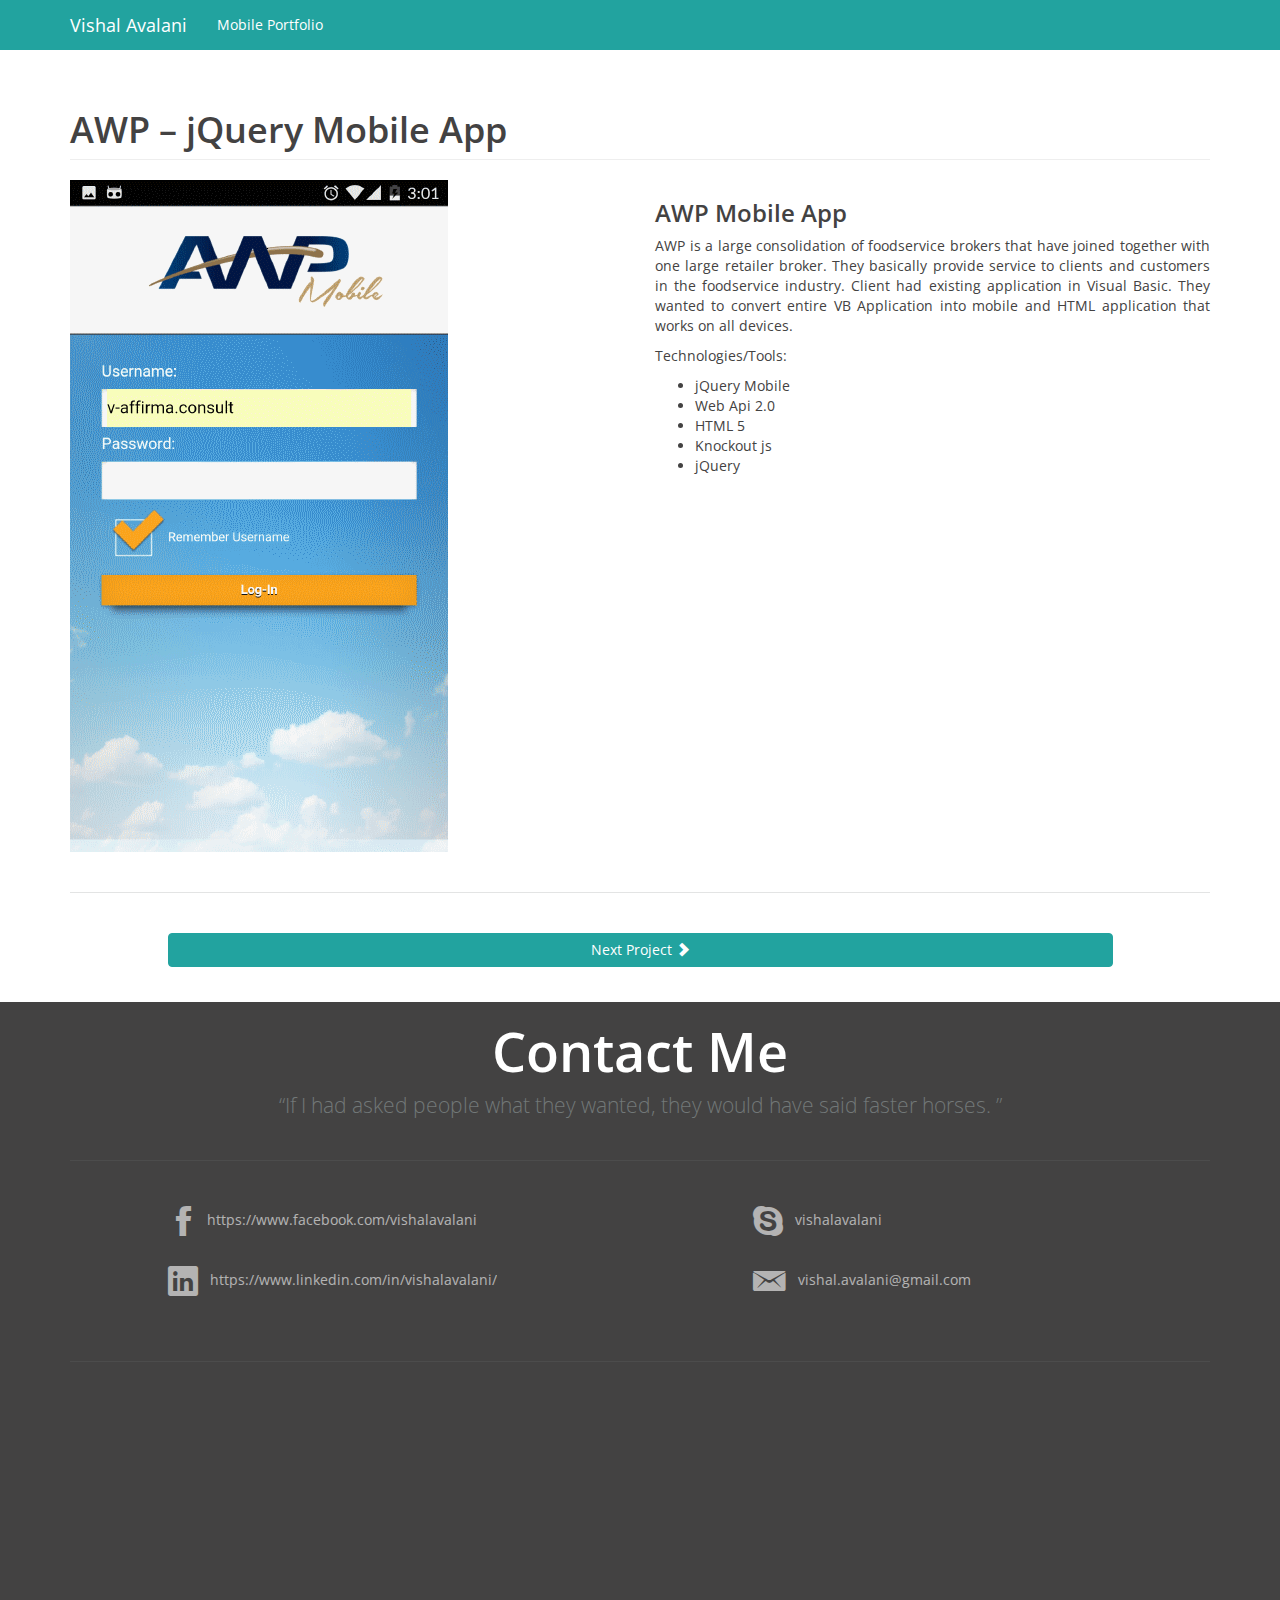
<file: portfolio/mobile5.html>
﻿<!DOCTYPE html>
<html lang="en">
<head>
    <meta http-equiv="content-type" content="text/html; charset=UTF-8" />
    <meta http-equiv="content-script-type" content="text/javascript" />
    <meta http-equiv="content-style-type" content="text/css" />
    <meta http-equiv="content-language" content="en" />
    <meta name="viewport" content="width=device-width, initial-scale=1.0" />

    <meta name="ROBOTS" content="NOINDEX, NOFOLLOW">
    <meta name="googlebot" content="noindex">
    <title>Mobile Portfolio</title>
    <!-- Bootstrap core CSS Test Git-->

    <link href="http://fonts.googleapis.com/css?family=Open+Sans:300,600,700" rel="stylesheet" type="text/css" />
    <link href="../css/bootstrap.min.css" rel="stylesheet" />
    <link href="../css/ionicons.min.css" rel="stylesheet" />
    <link href="../css/mobile.css" rel="stylesheet" />
    <link rel="shortcut icon" href="/favicon.ico" type="image/x-icon" />
    <link rel="icon" href="/favicon.ico" type="image/x-icon" />
</head>
<body>
    <!-- Navigation -->
    <nav class="navbar navbar-inverse navbar-fixed-top" role="navigation">
        <div class="container">
            <!-- Brand and toggle get grouped for better mobile display -->
            <div class="navbar-header">
                <button type="button" class="navbar-toggle" data-toggle="collapse" data-target="#bs-example-navbar-collapse-1">
                    <span class="sr-only">Toggle navigation</span>
                    <span class="icon-bar"></span>
                    <span class="icon-bar"></span>
                    <span class="icon-bar"></span>
                </button>
                <a class="navbar-brand" href="/">Vishal Avalani</a>
            </div>
            <!-- Collect the nav links, forms, and other content for toggling -->
            <div class="collapse navbar-collapse" id="bs-example-navbar-collapse-1">
                <ul class="nav navbar-nav">
                    <li>
                        <a href="../portfolio/mobile.html">Mobile Portfolio</a>
                    </li>
                </ul>
            </div>
            <!-- /.navbar-collapse -->
        </div>
        <!-- /.container -->
    </nav>
    <!-- Page Content -->
    <div class="container">
        <!-- Page Heading -->
        <div class="row">
            <div class="col-lg-12">
                <h1 class="page-header">
                    AWP – jQuery Mobile App
                </h1>
            </div>
        </div>
        <!-- /.row -->
        <!-- Project One -->
        <div class="row">
            <div class="col-md-6">
                <img src="../gifs/AWPJQuery.gif" />
            </div>
            <div class="col-md-6">
                <h3>AWP Mobile App</h3>
                <p style="text-align:justify;">AWP is a large consolidation of foodservice brokers that have joined together with one large retailer broker.  They basically provide service to clients and customers in the foodservice industry. Client had existing application in Visual Basic. They wanted to convert entire VB Application into mobile and HTML application that works on all devices.</p>
                <p>Technologies/Tools:</p>
                <ul>
                    <li>
                        jQuery Mobile
                    </li>
                    <li>
                        Web Api 2.0
                    </li>
                    <li>
                        HTML 5
                    </li>
                    <li>
                        Knockout js
                    </li>
                    <li>
                        jQuery
                    </li>
                </ul>
            </div>
        </div>
        <!-- /.row -->
        <hr>
        <div class="row">
            <div class="col-md-1">&nbsp;</div>
            <div class="col-md-10">
                <a class="btn btn-primary custbutton" href="../portfolio/mobile6.html">Next Project <span class="glyphicon glyphicon-chevron-right"></span></a>
            </div>
            <div class="col-md-1">&nbsp;</div>
        </div>
    </div>
    <div class="background-gray">
        <div id="contact" class="container">
            <h2>Contact Me</h2>
            <p class="lead">
                “If I had asked people what they wanted, they would have said faster horses. ”
            </p>
            <hr />
            <div class="row decresefont">
                <div class="col-md-5 col-md-offset-1">
                    <ul class="no-bullets">
                        <li>
                            <a href="https://www.facebook.com/vishalavalani" target="_blank">
                                <span class="ion-social-facebook font60" style="margin-left:8px;"></span>
                                &nbsp;&nbsp;&nbsp;https://www.facebook.com/vishalavalani
                            </a>
                        </li>
                        <li>
                            <a href="https://www.linkedin.com/in/vishalavalani/" target="_blank">
                                <span class="ion-social-linkedin font60"></span>
                                &nbsp;&nbsp;https://www.linkedin.com/in/vishalavalani/
                            </a>
                        </li>
                    </ul>
                </div>
                <div class="col-md-5 col-md-offset-1">
                    <ul class="no-bullets">
                        <li>
                            <a href="javascript:void(0);">
                                <span class="ion-social-skype font60"></span>
                                &nbsp;&nbsp;vishalavalani
                            </a>
                        </li>
                        <li>
                            <a href="mailto:vishal.avalani@gmail.com">
                                <span class="ion-email font60"></span>
                                <span style="unicode-bidi:bidi-override; direction: rtl;">
                                    moc.liamg@inalava.lahsiv&nbsp;&nbsp;
                                </span>
                            </a>
                        </li>
                    </ul>
                </div>
            </div>
            <hr />
        </div>
    </div>
    <!-- Bootstrap core JavaScript -->
    <script type="text/javascript" src="../js/jquery.min.js"></script>
    <script type="text/javascript" src="../js/bootstrap.min.js"></script>
</body>
</html>
</file>
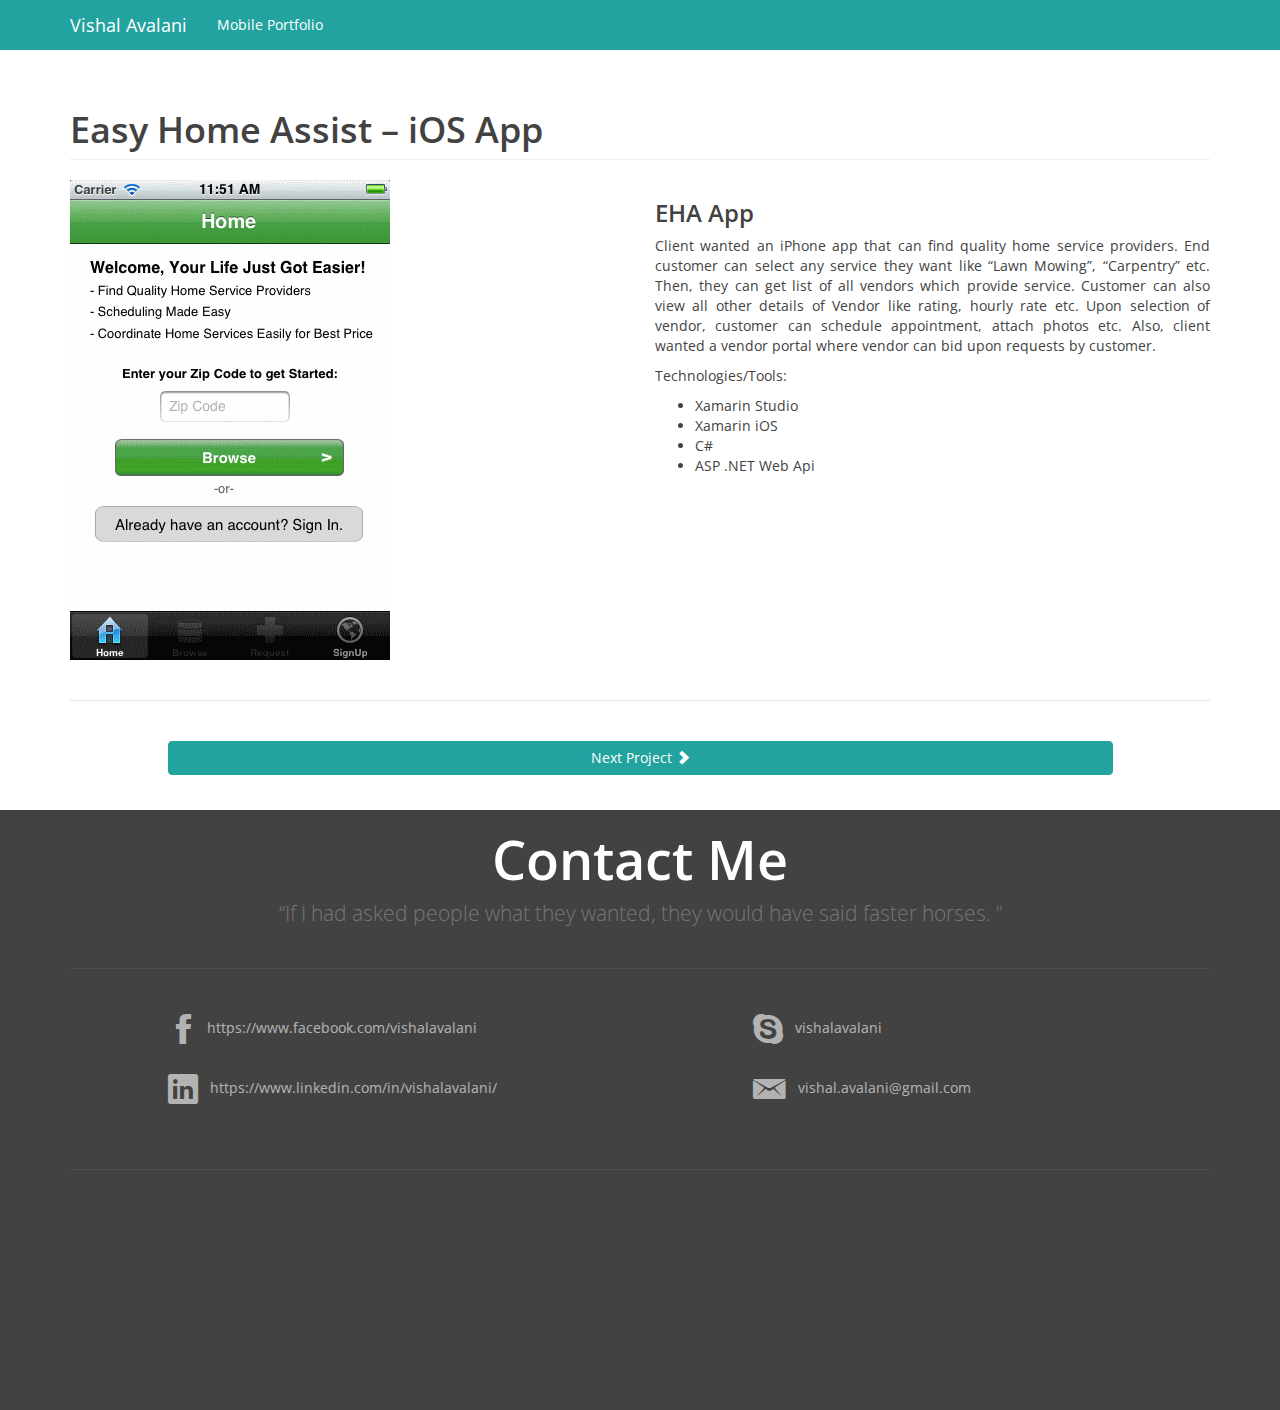
<file: portfolio/mobile6.html>
﻿<!DOCTYPE html>
<html lang="en">
<head>
    <meta http-equiv="content-type" content="text/html; charset=UTF-8" />
    <meta http-equiv="content-script-type" content="text/javascript" />
    <meta http-equiv="content-style-type" content="text/css" />
    <meta http-equiv="content-language" content="en" />
    <meta name="viewport" content="width=device-width, initial-scale=1.0" />

    <meta name="ROBOTS" content="NOINDEX, NOFOLLOW">
    <meta name="googlebot" content="noindex">
    <title>Mobile Portfolio</title>
    <!-- Bootstrap core CSS Test Git-->

    <link href="http://fonts.googleapis.com/css?family=Open+Sans:300,600,700" rel="stylesheet" type="text/css" />
    <link href="../css/bootstrap.min.css" rel="stylesheet" />
    <link href="../css/ionicons.min.css" rel="stylesheet" />
    <link href="../css/mobile.css" rel="stylesheet" />
    <link rel="shortcut icon" href="/favicon.ico" type="image/x-icon" />
    <link rel="icon" href="/favicon.ico" type="image/x-icon" />
</head>
<body>
    <!-- Navigation -->
    <nav class="navbar navbar-inverse navbar-fixed-top" role="navigation">
        <div class="container">
            <!-- Brand and toggle get grouped for better mobile display -->
            <div class="navbar-header">
                <button type="button" class="navbar-toggle" data-toggle="collapse" data-target="#bs-example-navbar-collapse-1">
                    <span class="sr-only">Toggle navigation</span>
                    <span class="icon-bar"></span>
                    <span class="icon-bar"></span>
                    <span class="icon-bar"></span>
                </button>
                <a class="navbar-brand" href="/">Vishal Avalani</a>
            </div>
            <!-- Collect the nav links, forms, and other content for toggling -->
            <div class="collapse navbar-collapse" id="bs-example-navbar-collapse-1">
                <ul class="nav navbar-nav">
                    <li>
                        <a href="../portfolio/mobile.html">Mobile Portfolio</a>
                    </li>
                </ul>
            </div>
            <!-- /.navbar-collapse -->
        </div>
        <!-- /.container -->
    </nav>
    <!-- Page Content -->
    <div class="container">
        <!-- Page Heading -->
        <div class="row">
            <div class="col-lg-12">
                <h1 class="page-header">
                    Easy Home Assist – iOS App
                </h1>
            </div>
        </div>
        <!-- /.row -->
        <!-- Project One -->
        <div class="row">
            <div class="col-md-6">
                <img src="../gifs/EHAiOS.gif" />
            </div>
            <div class="col-md-6">
                <h3>EHA App</h3>
                <p style="text-align:justify;">Client wanted an iPhone app that can find quality home service providers. End customer can select any service they want like “Lawn Mowing”, “Carpentry” etc. Then, they can get list of all vendors which provide service. Customer can also view all other details of Vendor like rating, hourly rate etc. Upon selection of vendor, customer can schedule appointment, attach photos etc. Also, client wanted a vendor portal where vendor can bid upon requests by customer.</p>
                <p>Technologies/Tools:</p>
                <ul>
                    <li>
                        Xamarin Studio
                    </li>
                    <li>
                        Xamarin iOS
                    </li>
                    <li>
                        C#
                    </li>
                    <li>
                        ASP .NET Web Api
                    </li>
                </ul>
            </div>
        </div>
        <!-- /.row -->
        <hr>
        <div class="row">
            <div class="col-md-1">&nbsp;</div>
            <div class="col-md-10">
                <a class="btn btn-primary custbutton" href="../portfolio/mobile7.html">Next Project <span class="glyphicon glyphicon-chevron-right"></span></a>
            </div>
            <div class="col-md-1">&nbsp;</div>
        </div>
    </div>
    <div class="background-gray">
        <div id="contact" class="container">
            <h2>Contact Me</h2>
            <p class="lead">
                “If I had asked people what they wanted, they would have said faster horses. ”
            </p>
            <hr />
            <div class="row decresefont">
                <div class="col-md-5 col-md-offset-1">
                    <ul class="no-bullets">
                        <li>
                            <a href="https://www.facebook.com/vishalavalani" target="_blank">
                                <span class="ion-social-facebook font60" style="margin-left:8px;"></span>
                                &nbsp;&nbsp;&nbsp;https://www.facebook.com/vishalavalani
                            </a>
                        </li>
                        <li>
                            <a href="https://www.linkedin.com/in/vishalavalani/" target="_blank">
                                <span class="ion-social-linkedin font60"></span>
                                &nbsp;&nbsp;https://www.linkedin.com/in/vishalavalani/
                            </a>
                        </li>
                    </ul>
                </div>
                <div class="col-md-5 col-md-offset-1">
                    <ul class="no-bullets">
                        <li>
                            <a href="javascript:void(0);">
                                <span class="ion-social-skype font60"></span>
                                &nbsp;&nbsp;vishalavalani
                            </a>
                        </li>
                        <li>
                            <a href="mailto:vishal.avalani@gmail.com">
                                <span class="ion-email font60"></span>
                                <span style="unicode-bidi:bidi-override; direction: rtl;">
                                    moc.liamg@inalava.lahsiv&nbsp;&nbsp;
                                </span>
                            </a>
                        </li>
                    </ul>
                </div>
            </div>
            <hr />
        </div>
    </div>
    <!-- Bootstrap core JavaScript -->
    <script type="text/javascript" src="../js/jquery.min.js"></script>
    <script type="text/javascript" src="../js/bootstrap.min.js"></script>
</body>
</html>
</file>
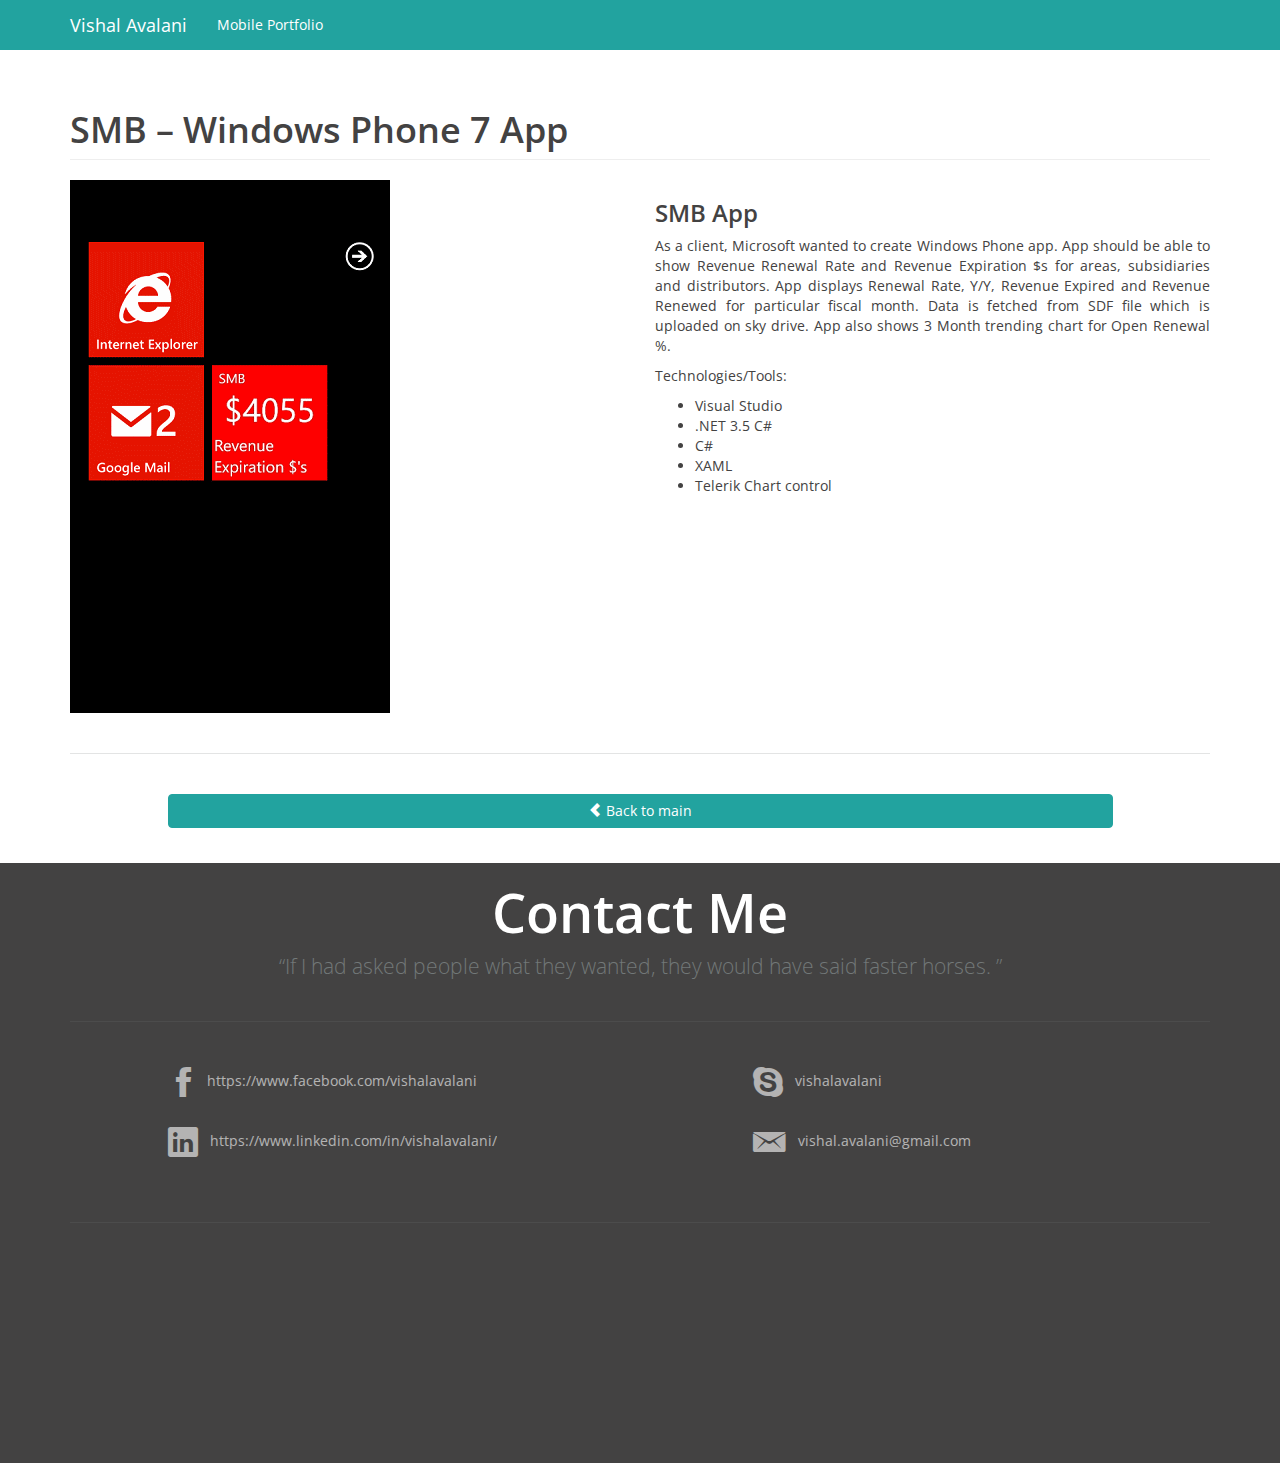
<file: portfolio/mobile7.html>
﻿<!DOCTYPE html>
<html lang="en">
<head>
    <meta http-equiv="content-type" content="text/html; charset=UTF-8" />
    <meta http-equiv="content-script-type" content="text/javascript" />
    <meta http-equiv="content-style-type" content="text/css" />
    <meta http-equiv="content-language" content="en" />
    <meta name="viewport" content="width=device-width, initial-scale=1.0" />

    <meta name="ROBOTS" content="NOINDEX, NOFOLLOW">
    <meta name="googlebot" content="noindex">
    <title>Mobile Portfolio</title>
    <!-- Bootstrap core CSS Test Git-->

    <link href="http://fonts.googleapis.com/css?family=Open+Sans:300,600,700" rel="stylesheet" type="text/css" />
    <link href="../css/bootstrap.min.css" rel="stylesheet" />
    <link href="../css/ionicons.min.css" rel="stylesheet" />
    <link href="../css/mobile.css" rel="stylesheet" />
    <link rel="shortcut icon" href="/favicon.ico" type="image/x-icon" />
    <link rel="icon" href="/favicon.ico" type="image/x-icon" />
</head>
<body>
    <!-- Navigation -->
    <nav class="navbar navbar-inverse navbar-fixed-top" role="navigation">
        <div class="container">
            <!-- Brand and toggle get grouped for better mobile display -->
            <div class="navbar-header">
                <button type="button" class="navbar-toggle" data-toggle="collapse" data-target="#bs-example-navbar-collapse-1">
                    <span class="sr-only">Toggle navigation</span>
                    <span class="icon-bar"></span>
                    <span class="icon-bar"></span>
                    <span class="icon-bar"></span>
                </button>
                <a class="navbar-brand" href="/">Vishal Avalani</a>
            </div>
            <!-- Collect the nav links, forms, and other content for toggling -->
            <div class="collapse navbar-collapse" id="bs-example-navbar-collapse-1">
                <ul class="nav navbar-nav">
                    <li>
                        <a href="../portfolio/mobile.html">Mobile Portfolio</a>
                    </li>
                </ul>
            </div>
            <!-- /.navbar-collapse -->
        </div>
        <!-- /.container -->
    </nav>
    <!-- Page Content -->
    <div class="container">
        <!-- Page Heading -->
        <div class="row">
            <div class="col-lg-12">
                <h1 class="page-header">
                    SMB – Windows Phone 7 App
                </h1>
            </div>
        </div>
        <!-- /.row -->
        <!-- Project One -->
        <div class="row">
            <div class="col-md-6">
                <img src="../gifs/SMB.gif" />
            </div>
            <div class="col-md-6">
                <h3>SMB App</h3>
                <p style="text-align:justify;">As a client, Microsoft wanted to create Windows Phone app. App should be able to show Revenue Renewal Rate and Revenue Expiration $s for areas, subsidiaries and distributors. App displays Renewal Rate, Y/Y, Revenue Expired and Revenue Renewed for particular fiscal month. Data is fetched from SDF file which is uploaded on sky drive. App also shows 3 Month trending chart for Open Renewal %.</p>
                <p>Technologies/Tools:</p>
                <ul>
                    <li>
                        Visual Studio
                    </li>
                    <li>
                        .NET 3.5 C#
                    </li>
                    <li>
                        C#
                    </li>
                    <li>
                        XAML
                    </li>
                    <li>
                        Telerik Chart control
                    </li>
                </ul>
            </div>
        </div>
        <!-- /.row -->
        <hr>
        <div class="row">
            <div class="col-md-1">&nbsp;</div>
            <div class="col-md-10">
                <a class="btn btn-primary custbutton" href="../portfolio/mobile.html"><span class="glyphicon glyphicon-chevron-left"></span> Back to main</a>
            </div>
            <div class="col-md-1">&nbsp;</div>
        </div>
    </div>
    <div class="background-gray">
        <div id="contact" class="container">
            <h2>Contact Me</h2>
            <p class="lead">
                “If I had asked people what they wanted, they would have said faster horses. ”
            </p>
            <hr />
            <div class="row decresefont">
                <div class="col-md-5 col-md-offset-1">
                    <ul class="no-bullets">
                        <li>
                            <a href="https://www.facebook.com/vishalavalani" target="_blank">
                                <span class="ion-social-facebook font60" style="margin-left:8px;"></span>
                                &nbsp;&nbsp;&nbsp;https://www.facebook.com/vishalavalani
                            </a>
                        </li>
                        <li>
                            <a href="https://www.linkedin.com/in/vishalavalani/" target="_blank">
                                <span class="ion-social-linkedin font60"></span>
                                &nbsp;&nbsp;https://www.linkedin.com/in/vishalavalani/
                            </a>
                        </li>
                    </ul>
                </div>
                <div class="col-md-5 col-md-offset-1">
                    <ul class="no-bullets">
                        <li>
                            <a href="javascript:void(0);">
                                <span class="ion-social-skype font60"></span>
                                &nbsp;&nbsp;vishalavalani
                            </a>
                        </li>
                        <li>
                            <a href="mailto:vishal.avalani@gmail.com">
                                <span class="ion-email font60"></span>
                                <span style="unicode-bidi:bidi-override; direction: rtl;">
                                    moc.liamg@inalava.lahsiv&nbsp;&nbsp;
                                </span>
                            </a>
                        </li>
                    </ul>
                </div>
            </div>
            <hr />
        </div>
    </div>
    <!-- Bootstrap core JavaScript -->
    <script type="text/javascript" src="../js/jquery.min.js"></script>
    <script type="text/javascript" src="../js/bootstrap.min.js"></script>
</body>
</html>
</file>
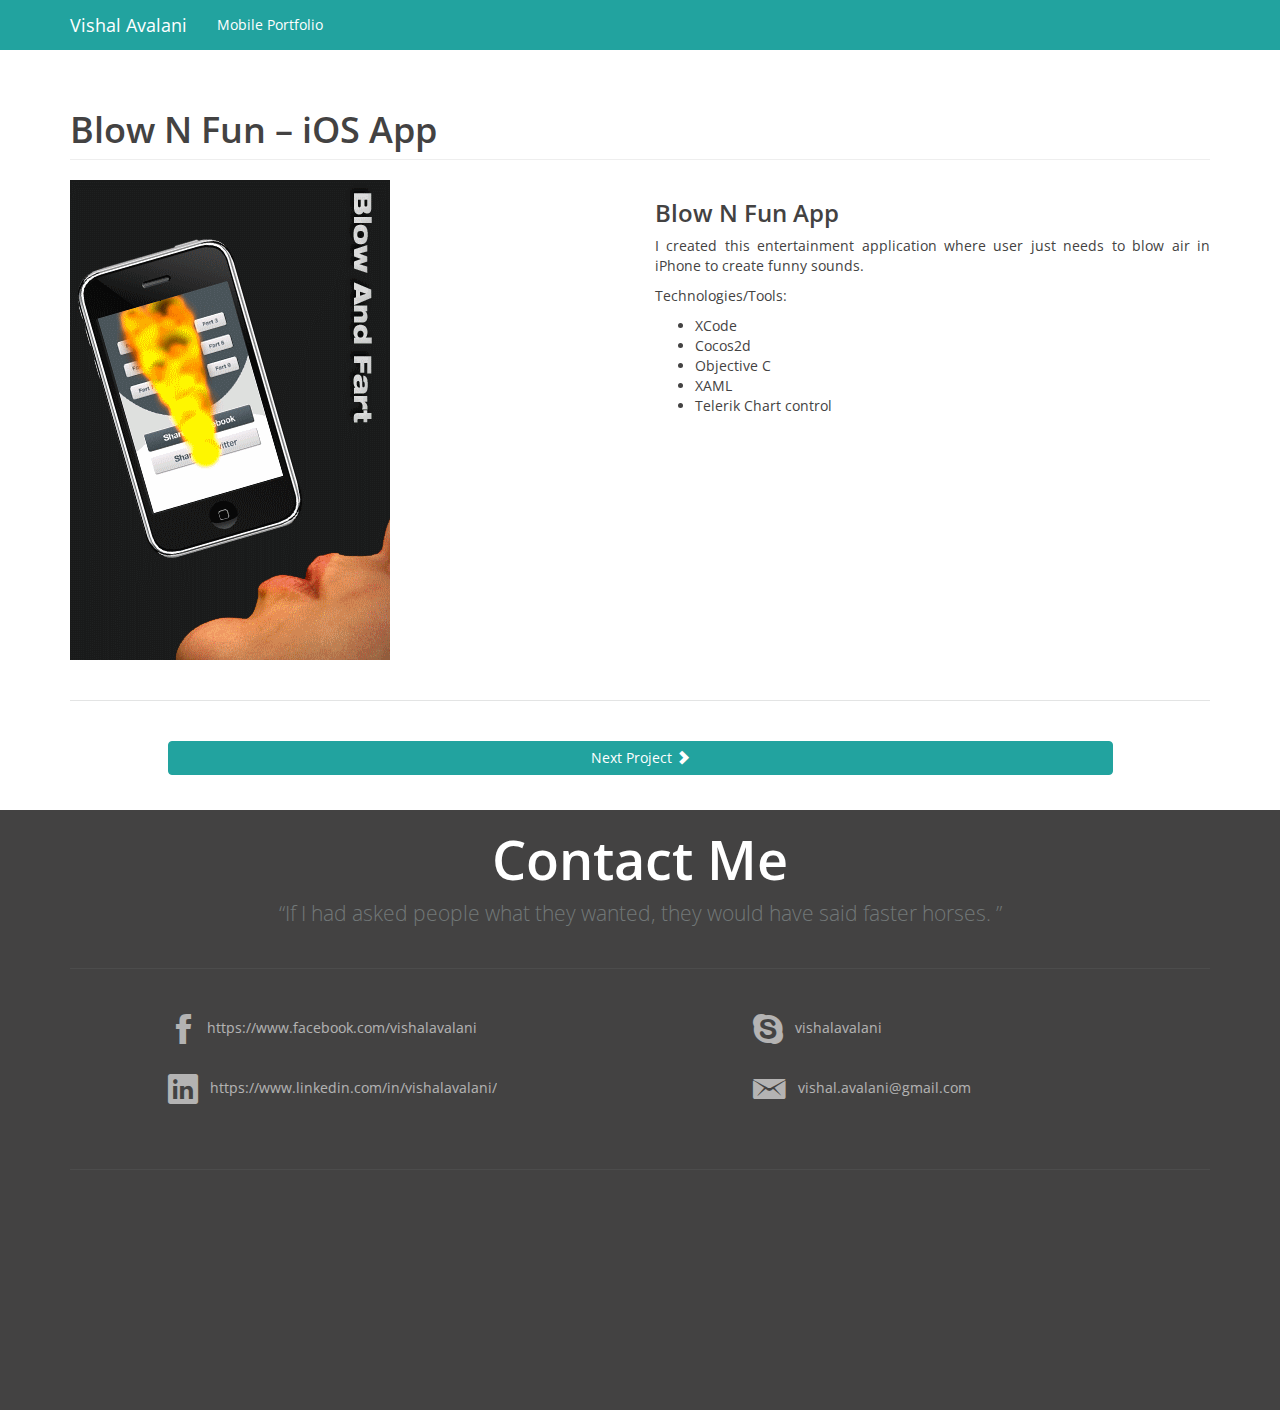
<file: portfolio/mobile8.html>
﻿<!DOCTYPE html>
<html lang="en">
<head>
    <meta http-equiv="content-type" content="text/html; charset=UTF-8" />
    <meta http-equiv="content-script-type" content="text/javascript" />
    <meta http-equiv="content-style-type" content="text/css" />
    <meta http-equiv="content-language" content="en" />
    <meta name="viewport" content="width=device-width, initial-scale=1.0" />

    <meta name="ROBOTS" content="NOINDEX, NOFOLLOW">
    <meta name="googlebot" content="noindex">
    <title>Mobile Portfolio</title>
    <!-- Bootstrap core CSS Test Git-->

    <link href="http://fonts.googleapis.com/css?family=Open+Sans:300,600,700" rel="stylesheet" type="text/css" />
    <link href="../css/bootstrap.min.css" rel="stylesheet" />
    <link href="../css/ionicons.min.css" rel="stylesheet" />
    <link href="../css/mobile.css" rel="stylesheet" />
    <link rel="shortcut icon" href="/favicon.ico" type="image/x-icon" />
    <link rel="icon" href="/favicon.ico" type="image/x-icon" />
</head>
<body>
    <!-- Navigation -->
    <nav class="navbar navbar-inverse navbar-fixed-top" role="navigation">
        <div class="container">
            <!-- Brand and toggle get grouped for better mobile display -->
            <div class="navbar-header">
                <button type="button" class="navbar-toggle" data-toggle="collapse" data-target="#bs-example-navbar-collapse-1">
                    <span class="sr-only">Toggle navigation</span>
                    <span class="icon-bar"></span>
                    <span class="icon-bar"></span>
                    <span class="icon-bar"></span>
                </button>
                <a class="navbar-brand" href="/">Vishal Avalani</a>
            </div>
            <!-- Collect the nav links, forms, and other content for toggling -->
            <div class="collapse navbar-collapse" id="bs-example-navbar-collapse-1">
                <ul class="nav navbar-nav">
                    <li>
                        <a href="../portfolio/mobile.html">Mobile Portfolio</a>
                    </li>
                </ul>
            </div>
            <!-- /.navbar-collapse -->
        </div>
        <!-- /.container -->
    </nav>
    <!-- Page Content -->
    <div class="container">
        <!-- Page Heading -->
        <div class="row">
            <div class="col-lg-12">
                <h1 class="page-header">
                    Blow N Fun – iOS App
                </h1>
            </div>
        </div>
        <!-- /.row -->
        <!-- Project One -->
        <div class="row">
            <div class="col-md-6">
                <img src="../gifs/BlowiOS.gif" />
            </div>
            <div class="col-md-6">
                <h3>Blow N Fun App</h3>
                <p style="text-align:justify;">I created this entertainment application where user just needs to blow air in iPhone to create funny sounds.</p>
                <p>Technologies/Tools:</p>
                <ul>
                    <li>
                        XCode
                    </li>
                    <li>
                        Cocos2d
                    </li>
                    <li>
                        Objective C
                    </li>
                    <li>
                        XAML
                    </li>
                    <li>
                        Telerik Chart control
                    </li>
                </ul>
            </div>
        </div>
        <!-- /.row -->
        <hr>
        <div class="row">
            <div class="col-md-1">&nbsp;</div>
            <div class="col-md-10">
                <a class="btn btn-primary custbutton" href="../portfolio/mobile5.html">Next Project <span class="glyphicon glyphicon-chevron-right"></span></a>
            </div>
            <div class="col-md-1">&nbsp;</div>
        </div>
    </div>
    <div class="background-gray">
        <div id="contact" class="container">
            <h2>Contact Me</h2>
            <p class="lead">
                “If I had asked people what they wanted, they would have said faster horses. ”
            </p>
            <hr />
            <div class="row decresefont">
                <div class="col-md-5 col-md-offset-1">
                    <ul class="no-bullets">
                        <li>
                            <a href="https://www.facebook.com/vishalavalani" target="_blank">
                                <span class="ion-social-facebook font60" style="margin-left:8px;"></span>
                                &nbsp;&nbsp;&nbsp;https://www.facebook.com/vishalavalani
                            </a>
                        </li>
                        <li>
                            <a href="https://www.linkedin.com/in/vishalavalani/" target="_blank">
                                <span class="ion-social-linkedin font60"></span>
                                &nbsp;&nbsp;https://www.linkedin.com/in/vishalavalani/
                            </a>
                        </li>
                    </ul>
                </div>
                <div class="col-md-5 col-md-offset-1">
                    <ul class="no-bullets">
                        <li>
                            <a href="javascript:void(0);">
                                <span class="ion-social-skype font60"></span>
                                &nbsp;&nbsp;vishalavalani
                            </a>
                        </li>
                        <li>
                            <a href="mailto:vishal.avalani@gmail.com">
                                <span class="ion-email font60"></span>
                                <span style="unicode-bidi:bidi-override; direction: rtl;">
                                    moc.liamg@inalava.lahsiv&nbsp;&nbsp;
                                </span>
                            </a>
                        </li>
                    </ul>
                </div>
            </div>
            <hr />
        </div>
    </div>
    <!-- Bootstrap core JavaScript -->
    <script type="text/javascript" src="../js/jquery.min.js"></script>
    <script type="text/javascript" src="../js/bootstrap.min.js"></script>
</body>
</html>
</file>
<file: css/mobile.css>
﻿html, body {
    color: #434242;
    font-family: 'Open Sans', sans-serif !important;
    height: 100%;
}

body {
    padding-top: 70px; /* Required padding for .navbar-fixed-top. Remove if using .navbar-static-top. Change if height of navigation changes. */
}

footer {
    margin: 50px 0;
}

.navbar-inverse {
    background-color: #22A39F;
    border: none;
}

nav.navbar.navbar-inverse.navbar-fixed-top a {
    color: white;
}

.background-gray {
    background: #434242;
}


#contact {
    padding-bottom: 200px;
}

    #contact h2, #contact .row * {
        color: #FFFFFF;
    }

    #contact a {
        display: block;
        line-height: 32px;
        margin-bottom: 20px;
        opacity: 0.6;
        filter: alpha(opacity=60);
    }

        #contact a .icon {
            float: left;
            margin-right: 20px;
        }

        #contact a:hover {
            opacity: 1;
            filter: alpha(opacity=100);
            text-decoration: none;
        }

.opl {
    position: absolute;
    top: 100px;
    left: 0px;
    z-index: 99999;
}

    .opl a {
        width: 73px;
        height: 56px;
        text-indent: -9999px;
        display: block;
        background: url('https://s3.amazonaws.com/onepagelove/one-page-love-award.png') no-repeat;
    }

p.lead {
    text-align: center;
    color: #727878;
}

    p.lead a {
        color: #FFFFFF;
        text-decoration: underline;
    }

        p.lead a:hover {
            text-decoration: none;
        }

h2 {
    font-size: 54px;
    text-align: center;
}

hr {
    margin: 40px 0px;
    border-color: #727878;
    opacity: 0.2;
    filter: alpha(opacity=20);
}

#contact h2, #contact .row * {
    color: #FFFFFF;
}

.font60 {
    font-size: 40px;
    vertical-align: middle;
}

ul.no-bullets {
    list-style-type: none;
    margin: 0px;
    padding: 0px;
}

.custbutton {
    width: 100%;
    margin-bottom: 35px;
    background-color: #22A39F;
    border-color: #22A39F;
}

.custbutton:hover,.custbutton:visited {
    background-color: #22A39F;
    border-color: #22A39F;
}

h1, h2, h3, h4, h5, h6 {
    font-weight: 600;
}
</file>
